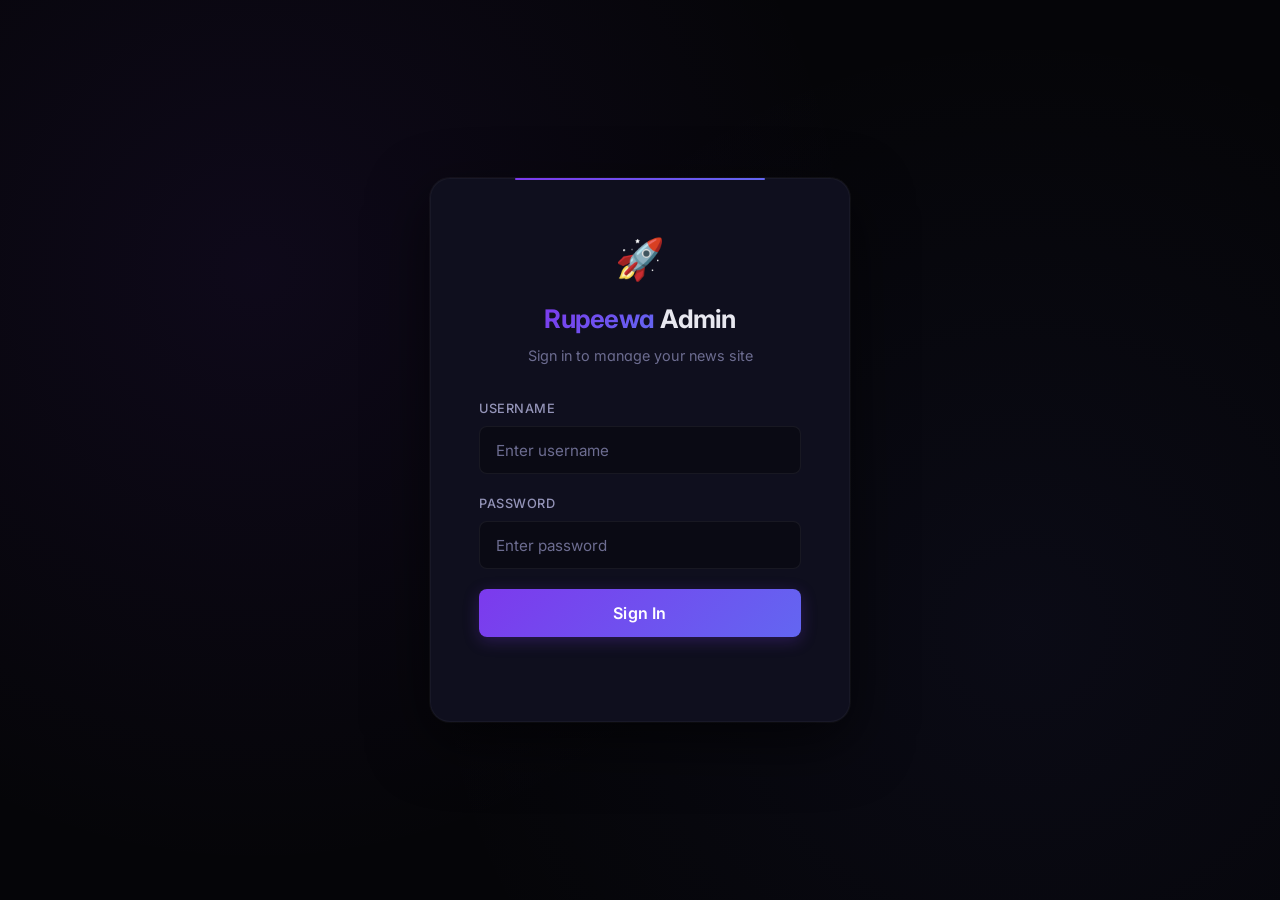
<file: admin/index.html>
<!DOCTYPE html>
<html lang="en">
<head>
<meta charset="UTF-8">
<meta name="viewport" content="width=device-width, initial-scale=1.0">
<title>Rupeewa Admin</title>
<link rel="preconnect" href="https://fonts.googleapis.com">
<link href="https://fonts.googleapis.com/css2?family=Inter:wght@300;400;500;600;700;800&display=swap" rel="stylesheet">
<style>
/* ===== ROOT VARIABLES (matching main site) ===== */
:root {
  --bg: #050508;
  --bg-surface: #0a0a14;
  --bg-card: #0f0f1e;
  --bg-card-hover: #14142a;
  --text: #e8e8f0;
  --text-secondary: #9494b8;
  --text-muted: #6c6c90;
  --border: rgba(255,255,255,0.04);
  --border-hover: rgba(255,255,255,0.1);
  --radius: 14px;
  --radius-sm: 8px;
  --radius-lg: 20px;
  --font: 'Inter', -apple-system, BlinkMacSystemFont, 'Segoe UI', sans-serif;
  --shadow-sm: 0 1px 2px rgba(0,0,0,.4);
  --shadow: 0 4px 20px rgba(0,0,0,.5), 0 0 0 1px rgba(255,255,255,.03);
  --shadow-lg: 0 20px 60px rgba(0,0,0,.6), 0 0 0 1px rgba(255,255,255,.05);
  --ease: cubic-bezier(.16,1,.3,1);
  --accent: #7c3aed;
  --accent-gradient: linear-gradient(135deg, #7c3aed, #6366f1);
  --sidebar-width: 250px;
  font-feature-settings: 'cv02','cv05','cv07','cv10','cv11','tnum';
}

* { margin: 0; padding: 0; box-sizing: border-box; }

html {
  scroll-behavior: smooth;
  -webkit-font-smoothing: antialiased;
  -moz-osx-font-smoothing: grayscale;
}

body {
  font-family: var(--font);
  background: var(--bg);
  color: var(--text);
  line-height: 1.6;
  min-height: 100vh;
  overflow-x: hidden;
}

a { color: #8b83ff; text-decoration: none; }
a:hover { color: #a99eff; }

/* ===== LOGIN PAGE ===== */
.login-page {
  display: flex;
  align-items: center;
  justify-content: center;
  min-height: 100vh;
  padding: 2rem;
  background: var(--bg);
  position: relative;
  overflow: hidden;
}

.login-page::before {
  content: '';
  position: absolute;
  inset: 0;
  background: 
    radial-gradient(circle at 20% 30%, rgba(124,58,237,0.08) 0%, transparent 50%),
    radial-gradient(circle at 80% 70%, rgba(99,102,241,0.06) 0%, transparent 50%);
  pointer-events: none;
}

.login-box {
  background: var(--bg-card);
  border-radius: var(--radius-lg);
  padding: 3rem;
  width: 100%;
  max-width: 420px;
  border: 1px solid var(--border);
  box-shadow: var(--shadow-lg);
  position: relative;
  backdrop-filter: blur(20px);
}

.login-box::before {
  content: '';
  position: absolute;
  top: -1px;
  left: 20%;
  right: 20%;
  height: 2px;
  background: var(--accent-gradient);
  border-radius: 2px;
}

.login-logo {
  text-align: center;
  margin-bottom: 2rem;
}

.login-logo .logo-icon {
  font-size: 2.5rem;
  display: block;
  margin-bottom: 0.5rem;
}

.login-logo h1 {
  font-size: 1.6rem;
  font-weight: 700;
  letter-spacing: -0.03em;
}

.login-logo h1 span {
  background: var(--accent-gradient);
  -webkit-background-clip: text;
  -webkit-text-fill-color: transparent;
  background-clip: text;
}

.login-logo p {
  color: var(--text-muted);
  font-size: 0.9rem;
  margin-top: 0.25rem;
}

.login-box .form-group {
  margin-bottom: 1.25rem;
}

.login-box label {
  display: block;
  font-size: 0.8rem;
  color: var(--text-secondary);
  margin-bottom: 0.4rem;
  font-weight: 500;
  text-transform: uppercase;
  letter-spacing: 0.5px;
}

.login-box input {
  width: 100%;
  padding: 0.85rem 1rem;
  background: rgba(0,0,0,0.3);
  border: 1px solid rgba(255,255,255,0.06);
  border-radius: var(--radius-sm);
  color: var(--text);
  font-size: 0.95rem;
  font-family: var(--font);
  outline: none;
  transition: border-color 0.2s, box-shadow 0.2s;
}

.login-box input:focus {
  border-color: var(--accent);
  box-shadow: 0 0 0 3px rgba(124,58,237,0.12);
}

.login-box input::placeholder {
  color: var(--text-muted);
}

.login-box .login-btn {
  width: 100%;
  padding: 0.85rem;
  background: var(--accent-gradient);
  border: none;
  border-radius: var(--radius-sm);
  color: #fff;
  font-size: 1rem;
  font-weight: 600;
  font-family: var(--font);
  cursor: pointer;
  transition: opacity 0.2s, transform 0.2s, box-shadow 0.2s;
  box-shadow: 0 4px 16px rgba(124,58,237,0.25);
  letter-spacing: 0.2px;
}

.login-box .login-btn:hover {
  opacity: 0.92;
  transform: translateY(-1px);
  box-shadow: 0 6px 24px rgba(124,58,237,0.35);
}

.login-box .login-btn:active {
  transform: translateY(0);
}

.login-box .login-btn:disabled {
  opacity: 0.6;
  cursor: not-allowed;
  transform: none;
}

.login-error {
  color: #f87171;
  font-size: 0.85rem;
  margin-top: 0.75rem;
  text-align: center;
  min-height: 1.5rem;
}

/* ===== APP LAYOUT ===== */
.app-container {
  display: flex;
  min-height: 100vh;
}

/* Sidebar */
.sidebar {
  width: var(--sidebar-width);
  background: var(--bg-surface);
  border-right: 1px solid var(--border);
  padding: 1.5rem;
  flex-shrink: 0;
  display: flex;
  flex-direction: column;
  position: fixed;
  top: 0;
  left: 0;
  bottom: 0;
  z-index: 100;
  overflow-y: auto;
}

.sidebar-brand {
  display: flex;
  align-items: center;
  gap: 10px;
  margin-bottom: 2rem;
  padding-bottom: 1rem;
  border-bottom: 1px solid var(--border);
}

.sidebar-brand .brand-icon {
  font-size: 1.6rem;
}

.sidebar-brand .brand-text {
  font-size: 1.1rem;
  font-weight: 700;
}

.sidebar-brand .brand-text span {
  background: var(--accent-gradient);
  -webkit-background-clip: text;
  -webkit-text-fill-color: transparent;
  background-clip: text;
}

.sidebar-user {
  font-size: 0.75rem;
  color: var(--text-muted);
  margin-top: -1rem;
  margin-bottom: 1.5rem;
  padding-left: 0.25rem;
}

.sidebar nav {
  display: flex;
  flex-direction: column;
  gap: 2px;
  flex: 1;
}

.sidebar nav a {
  display: flex;
  align-items: center;
  gap: 10px;
  padding: 0.7rem 0.9rem;
  border-radius: var(--radius-sm);
  color: var(--text-secondary);
  font-size: 0.88rem;
  font-weight: 500;
  transition: all 0.15s var(--ease);
  text-decoration: none;
}

.sidebar nav a:hover {
  background: rgba(255,255,255,0.03);
  color: var(--text);
}

.sidebar nav a.active {
  background: rgba(124,58,237,0.1);
  color: #a78bfa;
  font-weight: 600;
}

.sidebar nav a .nav-icon {
  font-size: 1.1rem;
  width: 24px;
  text-align: center;
  flex-shrink: 0;
}

.sidebar .sidebar-footer {
  margin-top: auto;
  padding-top: 1rem;
  border-top: 1px solid var(--border);
}

.sidebar .logout-btn {
  display: flex;
  align-items: center;
  gap: 10px;
  padding: 0.7rem 0.9rem;
  border-radius: var(--radius-sm);
  color: var(--text-muted);
  font-size: 0.85rem;
  font-family: var(--font);
  cursor: pointer;
  border: none;
  background: none;
  text-align: left;
  width: 100%;
  transition: all 0.15s var(--ease);
}

.sidebar .logout-btn:hover {
  color: #f87171;
  background: rgba(248,113,113,0.06);
}

/* Main content area */
.main-content {
  flex: 1;
  margin-left: var(--sidebar-width);
  padding: 2rem 2.5rem;
  min-height: 100vh;
  max-width: 1200px;
}

/* ===== PAGE HEADERS ===== */
.page-header {
  display: flex;
  align-items: center;
  justify-content: space-between;
  margin-bottom: 2rem;
  flex-wrap: wrap;
  gap: 1rem;
}

.page-header h1 {
  font-size: 1.65rem;
  font-weight: 700;
  letter-spacing: -0.02em;
  display: flex;
  align-items: center;
  gap: 0.5rem;
}

.page-header .subtitle {
  color: var(--text-muted);
  font-size: 0.9rem;
  margin-top: 0.15rem;
}

.page-actions {
  display: flex;
  gap: 0.6rem;
  flex-wrap: wrap;
}

/* ===== STATS GRID ===== */
.stats-grid {
  display: grid;
  grid-template-columns: repeat(auto-fit, minmax(220px, 1fr));
  gap: 1rem;
  margin-bottom: 2rem;
}

.stat-card {
  position: relative;
  overflow: hidden;
  background: var(--bg-card);
  border-radius: var(--radius);
  padding: 1.4rem 1.5rem;
  border: 1px solid var(--border);
  transition: transform 0.25s var(--ease), box-shadow 0.25s ease, border-color 0.25s ease;
}

.stat-card:hover {
  transform: translateY(-3px);
  border-color: var(--border-hover);
  box-shadow: var(--shadow);
}

.stat-card .stat-icon {
  font-size: 1.6rem;
  margin-bottom: 0.5rem;
  display: inline-block;
}

.stat-card .stat-content {
  position: relative;
  z-index: 1;
}

.stat-card .label {
  font-size: 0.7rem;
  color: var(--text-muted);
  text-transform: uppercase;
  letter-spacing: 0.6px;
  font-weight: 600;
}

.stat-card .value {
  font-size: 1.8rem;
  font-weight: 700;
  margin-top: 0.15rem;
  background: linear-gradient(135deg, var(--text), #a5a5b8);
  -webkit-background-clip: text;
  -webkit-text-fill-color: transparent;
  background-clip: text;
  line-height: 1.2;
}

.stat-card .stat-sub {
  font-size: 0.75rem;
  color: var(--text-muted);
  margin-top: 0.3rem;
  display: flex;
  align-items: center;
  gap: 0.3rem;
}

.stat-card .stat-sub.up { color: #6ee7b7; }
.stat-card .stat-sub.down { color: #fca5a5; }
.stat-card .stat-sub.neutral { color: var(--text-muted); }

/* Per-card accent glow */
.stat-card::after {
  content: '';
  position: absolute;
  top: -50%;
  right: -50%;
  width: 100%;
  height: 100%;
  border-radius: 50%;
  opacity: 0.04;
  pointer-events: none;
  transition: opacity 0.3s;
}

.stat-card:hover::after { opacity: 0.08; }

.stat-accent-purple::after { background: radial-gradient(circle, var(--accent), transparent); }
.stat-accent-green::after { background: radial-gradient(circle, #059669, transparent); }
.stat-accent-blue::after { background: radial-gradient(circle, #3b82f6, transparent); }
.stat-accent-amber::after { background: radial-gradient(circle, #f59e0b, transparent); }
.stat-accent-rose::after { background: radial-gradient(circle, #ec4899, transparent); }
.stat-accent-cyan::after { background: radial-gradient(circle, #06b6d4, transparent); }
.stat-accent-orange::after { background: radial-gradient(circle, #f97316, transparent); }

/* ===== CARDS ===== */
.card {
  background: var(--bg-card);
  border-radius: var(--radius);
  border: 1px solid var(--border);
  padding: 1.5rem;
  margin-bottom: 1rem;
  transition: border-color 0.2s;
}

.card:hover {
  border-color: var(--border-hover);
}

.card h3 {
  font-size: 1rem;
  font-weight: 600;
  margin-bottom: 1rem;
  display: flex;
  align-items: center;
  gap: 0.4rem;
  color: var(--text);
}

.card p.subtle {
  color: var(--text-muted);
  font-size: 0.85rem;
}

/* ===== TABLES ===== */
.table-wrap {
  overflow-x: auto;
  border-radius: var(--radius-sm);
}

table {
  width: 100%;
  border-collapse: collapse;
  font-size: 0.88rem;
}

th {
  text-align: left;
  padding: 0.7rem 0.6rem;
  color: var(--text-muted);
  font-weight: 500;
  border-bottom: 1px solid var(--border);
  font-size: 0.75rem;
  text-transform: uppercase;
  letter-spacing: 0.4px;
}

td {
  padding: 0.7rem 0.6rem;
  border-bottom: 1px solid rgba(255,255,255,0.03);
  transition: background 0.15s;
}

tr:hover td {
  background: rgba(124,58,237,0.02);
}

/* ===== FORMS ===== */
input, select, textarea {
  width: 100%;
  padding: 0.7rem 0.9rem;
  background: rgba(0,0,0,0.3);
  border: 1px solid rgba(255,255,255,0.06);
  border-radius: var(--radius-sm);
  color: var(--text);
  font-size: 0.9rem;
  font-family: var(--font);
  outline: none;
  transition: border-color 0.2s, box-shadow 0.2s;
}

input:focus, select:focus, textarea:focus {
  border-color: var(--accent);
  box-shadow: 0 0 0 3px rgba(124,58,237,0.1);
}

textarea {
  min-height: 80px;
  resize: vertical;
  line-height: 1.5;
}

label {
  display: block;
  font-size: 0.82rem;
  color: var(--text-secondary);
  margin-bottom: 0.35rem;
  font-weight: 500;
}

.form-row {
  margin-bottom: 1rem;
}

.form-row.inline {
  display: flex;
  align-items: center;
  gap: 0.75rem;
}

.form-row.inline label {
  margin-bottom: 0;
  flex-shrink: 0;
}

.form-row.inline input[type="checkbox"] {
  width: auto;
}

.form-hint {
  font-size: 0.75rem;
  color: var(--text-muted);
  margin-top: 0.25rem;
}

.char-count {
  font-size: 0.72rem;
  color: var(--text-muted);
  text-align: right;
  margin-top: 0.2rem;
}

/* ===== BUTTONS ===== */
.btn {
  padding: 0.6rem 1.2rem;
  border-radius: var(--radius-sm);
  border: none;
  font-size: 0.85rem;
  font-weight: 600;
  font-family: var(--font);
  cursor: pointer;
  transition: all 0.2s var(--ease);
  display: inline-flex;
  align-items: center;
  gap: 0.4rem;
  letter-spacing: 0.2px;
}

.btn-primary {
  background: var(--accent-gradient);
  color: #fff;
  box-shadow: 0 2px 10px rgba(124,58,237,0.2);
}

.btn-primary:hover {
  opacity: 0.92;
  box-shadow: 0 4px 16px rgba(124,58,237,0.35);
  transform: translateY(-1px);
}

.btn-primary:active {
  transform: translateY(0);
}

.btn-primary:disabled {
  opacity: 0.5;
  cursor: not-allowed;
  transform: none;
  box-shadow: none;
}

.btn-danger {
  background: #dc2626;
  color: #fff;
}

.btn-danger:hover {
  background: #b91c1c;
  transform: translateY(-1px);
}

.btn-sm {
  padding: 0.35rem 0.75rem;
  font-size: 0.78rem;
}

.btn-outline {
  background: transparent;
  border: 1px solid rgba(255,255,255,0.08);
  color: var(--text-secondary);
}

.btn-outline:hover {
  border-color: var(--accent);
  color: var(--text);
  background: rgba(124,58,237,0.05);
}

.btn-success {
  background: #059669;
  color: #fff;
}

.btn-success:hover {
  background: #047857;
  transform: translateY(-1px);
}

.btn-ghost {
  background: transparent;
  color: var(--text-muted);
  padding: 0.4rem 0.6rem;
}

.btn-ghost:hover {
  color: var(--text);
  background: rgba(255,255,255,0.03);
}

/* ===== BADGES ===== */
.badge {
  display: inline-block;
  padding: 0.15rem 0.5rem;
  border-radius: 4px;
  font-size: 0.7rem;
  font-weight: 600;
  letter-spacing: 0.2px;
}

.badge-green { background: rgba(6,95,70,0.4); color: #6ee7b7; }
.badge-red { background: rgba(127,29,29,0.4); color: #fca5a5; }
.badge-yellow { background: rgba(113,63,18,0.4); color: #fcd34d; }
.badge-blue { background: rgba(30,58,95,0.4); color: #93c5fd; }
.badge-purple { background: rgba(91,33,182,0.4); color: #c4b5fd; }
.badge-gray { background: rgba(75,75,90,0.3); color: var(--text-muted); }

/* ===== TOAST ===== */
.toast-container {
  position: fixed;
  bottom: 2rem;
  right: 2rem;
  z-index: 9999;
  display: flex;
  flex-direction: column;
  gap: 0.5rem;
}

.toast {
  background: var(--bg-card);
  border: 1px solid var(--border-hover);
  border-radius: var(--radius-sm);
  padding: 0.85rem 1.2rem;
  color: var(--text);
  font-size: 0.88rem;
  box-shadow: var(--shadow-lg);
  animation: toastSlideIn 0.3s var(--ease);
  display: flex;
  align-items: center;
  gap: 0.5rem;
  max-width: 400px;
  backdrop-filter: blur(12px);
}

.toast.toast-error {
  border-color: rgba(248,113,113,0.3);
}

.toast.toast-success {
  border-color: rgba(110,231,183,0.3);
}

@keyframes toastSlideIn {
  from { transform: translateY(1rem) scale(0.96); opacity: 0; }
  to { transform: translateY(0) scale(1); opacity: 1; }
}

@keyframes toastSlideOut {
  from { transform: translateY(0) scale(1); opacity: 1; }
  to { transform: translateY(1rem) scale(0.96); opacity: 0; }
}

/* ===== UTILITY ===== */
.hidden { display: none !important; }
.loading {
  text-align: center;
  padding: 3rem;
  color: var(--text-muted);
  font-size: 0.9rem;
}

.loading-spinner {
  display: inline-block;
  width: 24px;
  height: 24px;
  border: 2px solid rgba(255,255,255,0.06);
  border-top-color: var(--accent);
  border-radius: 50%;
  animation: spin 0.7s linear infinite;
  margin-right: 0.5rem;
  vertical-align: middle;
}

@keyframes spin {
  to { transform: rotate(360deg); }
}

.flex { display: flex; gap: 0.75rem; align-items: center; }
.flex-wrap { flex-wrap: wrap; }
.flex-1 { flex: 1; }
.mt-1 { margin-top: 1rem; }
.mb-1 { margin-bottom: 1rem; }
.mr-1 { margin-right: 0.5rem; }
.text-center { text-align: center; }
.color-success { color: #6ee7b7; }
.color-danger { color: #fca5a5; }
.color-muted { color: var(--text-muted); }
.truncate { 
  overflow: hidden;
  text-overflow: ellipsis;
  white-space: nowrap;
}

.gap-1 { gap: 0.5rem; }

/* Article form */
.create-form { max-width: 640px; }
.image-preview-container {
  margin-top: 0.5rem;
  display: none;
}
.image-preview-container.show {
  display: block;
}
.image-preview-container img {
  max-width: 100%;
  max-height: 200px;
  border-radius: var(--radius-sm);
  border: 1px solid var(--border);
}

/* Build page */
.build-cta {
  text-align: center;
  padding: 2.5rem;
}
.build-cta .btn-large {
  font-size: 1.1rem;
  padding: 1rem 2.5rem;
  border-radius: var(--radius);
}
.build-output {
  background: rgba(0,0,0,0.4);
  padding: 1rem;
  border-radius: var(--radius-sm);
  font-size: 0.8rem;
  font-family: 'SF Mono', Monaco, 'Cascadia Code', monospace;
  max-height: 300px;
  overflow: auto;
  white-space: pre-wrap;
  line-height: 1.5;
  border: 1px solid var(--border);
  color: var(--text-secondary);
}

/* Divider */
hr {
  border: none;
  border-top: 1px solid var(--border);
  margin: 1.5rem 0;
}

/* Empty state */
.empty-state {
  text-align: center;
  padding: 3rem;
  color: var(--text-muted);
}

.empty-state .empty-icon {
  font-size: 3rem;
  margin-bottom: 1rem;
  opacity: 0.5;
}

.empty-state p {
  font-size: 0.95rem;
}

/* ===== MOBILE RESPONSIVE ===== */
@media (max-width: 768px) {
  .sidebar {
    width: 100%;
    position: relative;
    height: auto;
    border-right: none;
    border-bottom: 1px solid var(--border);
    padding: 1rem;
  }

  .sidebar-brand {
    margin-bottom: 1rem;
    padding-bottom: 0.75rem;
  }

  .sidebar nav {
    display: none;
  }

  .sidebar.mobile-open nav {
    display: flex;
  }

  .sidebar .sidebar-footer {
    display: none;
  }

  .sidebar.mobile-open .sidebar-footer {
    display: block;
  }

  .sidebar-toggle {
    display: flex !important;
  }

  .main-content {
    margin-left: 0;
    padding: 1.25rem;
  }

  .stats-grid {
    grid-template-columns: repeat(auto-fit, minmax(160px, 1fr));
    gap: 0.75rem;
  }

  .stat-card {
    padding: 1rem;
  }

  .stat-card .value {
    font-size: 1.4rem;
  }

  .page-header {
    flex-direction: column;
    align-items: flex-start;
  }

  .page-actions {
    width: 100%;
  }

  .page-actions .btn {
    flex: 1;
    justify-content: center;
  }

  .login-box {
    padding: 2rem 1.5rem;
  }

  .toast-container {
    left: 1rem;
    right: 1rem;
    bottom: 1rem;
  }

  .toast {
    max-width: 100%;
  }
}

/* Sidebar toggle button (hidden on desktop) */
.sidebar-toggle {
  display: none;
  background: none;
  border: none;
  color: var(--text);
  font-size: 1.5rem;
  cursor: pointer;
  padding: 0.25rem;
  margin-right: auto;
}

.mobile-header {
  display: none;
  align-items: center;
  justify-content: space-between;
  padding: 0.75rem 1.25rem;
  background: var(--bg-surface);
  border-bottom: 1px solid var(--border);
  position: sticky;
  top: 0;
  z-index: 99;
}

.mobile-header .mobile-brand {
  font-size: 1rem;
  font-weight: 700;
}

.mobile-header .mobile-brand span {
  background: var(--accent-gradient);
  -webkit-background-clip: text;
  -webkit-text-fill-color: transparent;
  background-clip: text;
}

.mobile-header .mobile-menu-btn {
  background: none;
  border: none;
  color: var(--text);
  font-size: 1.5rem;
  cursor: pointer;
  padding: 0.25rem;
}

@media (max-width: 768px) {
  .mobile-header {
    display: flex;
  }
  .sidebar {
    display: none;
    position: fixed;
    z-index: 999;
    top: 0;
    left: 0;
    right: 0;
    bottom: 0;
    border: none;
    overflow-y: auto;
  }
  .sidebar.mobile-open {
    display: flex;
  }
  .sidebar .sidebar-close {
    display: flex;
    justify-content: flex-end;
    margin-bottom: 0.5rem;
  }
  .sidebar .sidebar-close button {
    background: none;
    border: none;
    color: var(--text-muted);
    font-size: 1.5rem;
    cursor: pointer;
    padding: 0.25rem 0.5rem;
  }
}

/* Mobile overlay */
.sidebar-overlay {
  display: none;
  position: fixed;
  inset: 0;
  background: rgba(0,0,0,0.5);
  z-index: 998;
}

@media (max-width: 768px) {
  .sidebar-overlay.show {
    display: block;
  }
}

/* Push notification section */
.push-section {
  display: flex;
  gap: 0.75rem;
  flex-wrap: wrap;
  align-items: center;
}

.push-section input {
  flex: 1;
  min-width: 150px;
}
</style>
</head>
<body>

<!-- ===== LOGIN PAGE ===== -->
<div id="loginPage" class="login-page">
  <div class="login-box">
    <div class="login-logo">
      <span class="logo-icon">🚀</span>
      <h1><span>Rupeewa</span> Admin</h1>
      <p>Sign in to manage your news site</p>
    </div>
    <div class="form-group">
      <label for="loginUser">Username</label>
      <input type="text" id="loginUser" placeholder="Enter username" autocomplete="username">
    </div>
    <div class="form-group">
      <label for="loginPass">Password</label>
      <input type="password" id="loginPass" placeholder="Enter password" autocomplete="current-password">
    </div>
    <button class="login-btn" id="loginBtn" onclick="login()">Sign In</button>
    <div id="loginError" class="login-error"></div>
  </div>
</div>

<!-- ===== MOBILE HEADER ===== -->
<div class="mobile-header" id="mobileHeader">
  <button class="mobile-menu-btn" onclick="toggleMobileSidebar()" aria-label="Toggle menu">☰</button>
  <span class="mobile-brand"><span>Rupeewa</span> Admin</span>
  <span style="color:var(--text-muted);font-size:0.8rem" id="mobileUserBadge"></span>
</div>

<!-- ===== SIDEBAR OVERLAY ===== -->
<div class="sidebar-overlay" id="sidebarOverlay" onclick="closeMobileSidebar()"></div>

<!-- ===== APP CONTAINER ===== -->
<div id="appContainer" class="app-container hidden">
  <!-- Sidebar -->
  <aside class="sidebar" id="sidebar">
    <div class="sidebar-close">
      <button onclick="closeMobileSidebar()">✕</button>
    </div>
    <div class="sidebar-brand">
      <span class="brand-icon">🚀</span>
      <span class="brand-text"><span>Rupeewa</span> Admin</span>
    </div>
    <div class="sidebar-user" id="sidebarUser">Signed in as <strong id="userBadge">—</strong></div>
    <nav>
      <a href="#" data-page="dashboard" class="active" onclick="navigate('dashboard')">
        <span class="nav-icon">📊</span> Dashboard
      </a>
      <a href="#" data-page="articles" onclick="navigate('articles')">
        <span class="nav-icon">📝</span> Articles
      </a>
      <a href="#" data-page="createarticle" onclick="navigate('createarticle')">
        <span class="nav-icon">✏️</span> New Article
      </a>
      <a href="#" data-page="settings" onclick="navigate('settings')">
        <span class="nav-icon">⚙️</span> Site Settings
      </a>
      <a href="#" data-page="build" onclick="navigate('build')">
        <span class="nav-icon">🚀</span> Build
      </a>
      <a href="#" data-page="subscribers" onclick="navigate('subscribers')">
        <span class="nav-icon">📧</span> Subscribers
      </a>
    </nav>
    <div class="sidebar-footer">
      <button class="logout-btn" onclick="logout()">
        <span style="font-size:1.1rem">🚪</span> Sign Out
      </button>
    </div>
  </aside>

  <!-- Main Content -->
  <main class="main-content" id="mainContent">
    <div id="pageContent">
      <div class="loading"><span class="loading-spinner"></span> Loading...</div>
    </div>
  </main>
</div>

<!-- ===== TOAST CONTAINER ===== -->
<div class="toast-container" id="toastContainer"></div>

<script>
/* ===== STATE ===== */
let token = sessionStorage.getItem('admin_token') || '';
let username = sessionStorage.getItem('admin_user') || '';
let currentPage = 'dashboard';

/* ===== API HELPER ===== */
async function api(method, path, body, opts = {}) {
  const headers = {};
  if (token) headers['Authorization'] = `Bearer ${token}`;

  let bodyStr = null;
  if (body instanceof FormData) {
    bodyStr = body;
  } else if (body !== undefined && body !== null) {
    headers['Content-Type'] = 'application/json';
    bodyStr = JSON.stringify(body);
  }

  try {
    const res = await fetch('/api' + path, {
      method,
      headers,
      body: bodyStr
    });

    if (res.status === 401) {
      token = '';
      sessionStorage.removeItem('admin_token');
      sessionStorage.removeItem('admin_user');
      showLogin();
      return null;
    }

    const data = await res.json();
    if (!res.ok) {
      const errMsg = data.detail || data.error || data.message || `Request failed (${res.status})`;
      if (!opts.silent) toast(errMsg, 'error');
      return null;
    }
    return data;
  } catch (e) {
    if (!opts.silent) toast('Network error: ' + e.message, 'error');
    return null;
  }
}

/* ===== SANITIZATION ===== */
function escHtml(str) {
  if (!str) return '';
  return String(str)
    .replace(/&/g, '&amp;')
    .replace(/</g, '&lt;')
    .replace(/>/g, '&gt;')
    .replace(/"/g, '&quot;')
    .replace(/'/g, '&#39;');
}

function escAttr(str) {
  if (!str) return '';
  return String(str)
    .replace(/&/g, '&amp;')
    .replace(/"/g, '&quot;')
    .replace(/'/g, '&#39;')
    .replace(/</g, '&lt;')
    .replace(/>/g, '&gt;');
}

/* ===== TOAST ===== */
function toast(msg, type = 'info') {
  const container = document.getElementById('toastContainer');
  const el = document.createElement('div');
  el.className = 'toast' + (type === 'error' ? ' toast-error' : type === 'success' ? ' toast-success' : '');
  const icon = type === 'error' ? '❌' : type === 'success' ? '✅' : 'ℹ️';
  el.innerHTML = `<span>${icon}</span><span>${escHtml(msg)}</span>`;
  container.appendChild(el);
  setTimeout(() => {
    el.style.animation = 'toastSlideOut 0.3s var(--ease) forwards';
    setTimeout(() => el.remove(), 300);
  }, 3000);
}

/* ===== LOGIN / LOGOUT ===== */
function showLogin() {
  document.getElementById('loginPage').classList.remove('hidden');
  document.getElementById('appContainer').classList.add('hidden');
  document.getElementById('mobileHeader').classList.add('hidden');
}

function showApp() {
  document.getElementById('loginPage').classList.add('hidden');
  document.getElementById('appContainer').classList.remove('hidden');
  document.getElementById('mobileHeader').classList.remove('hidden');
  document.getElementById('mobileUserBadge').textContent = username;
}

async function login() {
  const user = document.getElementById('loginUser').value.trim();
  const pass = document.getElementById('loginPass').value;
  const btn = document.getElementById('loginBtn');
  const errEl = document.getElementById('loginError');

  if (!user || !pass) { errEl.textContent = 'Please enter username and password'; return; }
  errEl.textContent = '';
  btn.disabled = true;
  btn.textContent = 'Signing in...';

  try {
    // Send as JSON to match the Vercel API server
    const body = JSON.stringify({ username: user, password: pass });
    const res = await fetch('/api/login', {
      method: 'POST',
      headers: { 'Content-Type': 'application/json' },
      body: body
    });

    const data = await res.json();

    if (res.ok && data.access_token) {
      token = data.access_token;
      username = data.username || user;
      sessionStorage.setItem('admin_token', token);
      sessionStorage.setItem('admin_user', username);
      document.getElementById('userBadge').textContent = username;
      showApp();
      navigate('dashboard');
      toast('Welcome back, ' + username + '!', 'success');
    } else {
      errEl.textContent = data.error || data.detail || 'Invalid credentials';
    }
  } catch (e) {
    errEl.textContent = 'Connection error: ' + e.message;
  } finally {
    btn.disabled = false;
    btn.textContent = 'Sign In';
  }
}

function logout() {
  token = '';
  username = '';
  sessionStorage.removeItem('admin_token');
  sessionStorage.removeItem('admin_user');
  closeMobileSidebar();
  showLogin();
  document.getElementById('loginUser').value = '';
  document.getElementById('loginPass').value = '';
}

/* ===== NAVIGATION ===== */
function navigate(page) {
  currentPage = page;
  document.querySelectorAll('.sidebar nav a').forEach(a => {
    a.classList.toggle('active', a.dataset.page === page);
  });
  closeMobileSidebar();
  loadPage(page);
}

function loadPage(page) {
  const el = document.getElementById('pageContent');
  el.innerHTML = '<div class="loading"><span class="loading-spinner"></span> Loading...</div>';
  switch (page) {
    case 'dashboard': loadDashboard(el); break;
    case 'articles': loadArticles(el); break;
    case 'createarticle': loadCreateArticle(el); break;
    case 'settings': loadSettings(el); break;
    case 'build': loadBuild(el); break;
    case 'subscribers': loadSubscribers(el); break;
    default: loadDashboard(el);
  }
}

/* ===== MOBILE SIDEBAR ===== */
function toggleMobileSidebar() {
  document.getElementById('sidebar').classList.toggle('mobile-open');
  document.getElementById('sidebarOverlay').classList.toggle('show');
}

function closeMobileSidebar() {
  document.getElementById('sidebar').classList.remove('mobile-open');
  document.getElementById('sidebarOverlay').classList.remove('show');
}

/* ====== DASHBOARD ====== */
async function loadDashboard(el) {
  const data = await api('GET', '/dashboard');
  if (!data) {
    el.innerHTML = '<div class="card"><p style="color:var(--color-danger)">❌ Failed to load dashboard data. Check your connection.</p></div>';
    return;
  }

  const now = new Date();
  const hour = now.getHours();
  const greeting = hour < 12 ? 'Good Morning' : hour < 17 ? 'Good Afternoon' : 'Good Evening';

  el.innerHTML = `
    <div class="page-header">
      <div>
        <h1>📊 Dashboard</h1>
        <div class="subtitle">${greeting}, ${escHtml(username)} · ${now.toLocaleDateString('en-US', { weekday: 'long', month: 'long', day: 'numeric' })}</div>
      </div>
      <div class="page-actions">
        <button class="btn btn-primary" onclick="navigate('build')">🚀 Trigger Build</button>
        <button class="btn btn-outline" onclick="window.open('https://rupeewa.vercel.app', '_blank')">🌐 View Site</button>
      </div>
    </div>
    <div class="stats-grid">
      <div class="stat-card stat-accent-purple">
        <div class="stat-content">
          <div class="stat-icon">📰</div>
          <div class="label">Total Articles</div>
          <div class="value">${data.article_count || 0}</div>
          <div class="stat-sub neutral">📦 ${data.db_articles || 0} in database</div>
        </div>
      </div>
      <div class="stat-card stat-accent-cyan">
        <div class="stat-content">
          <div class="stat-icon">📡</div>
          <div class="label">Sources</div>
          <div class="value">${data.source_count || 0}</div>
          <div class="stat-sub ${data.sources > 0 ? 'up' : 'neutral'}">${data.sources > 0 ? '📡 ' + data.sources + ' total configured' : '⚙️ Add sources to get started'}</div>
        </div>
      </div>
      <div class="stat-card stat-accent-amber">
        <div class="stat-content">
          <div class="stat-icon">💾</div>
          <div class="label">Site Size</div>
          <div class="value">${(data.index_size / 1024).toFixed(0)} <span style="font-size:1rem;-webkit-text-fill-color:var(--text-muted)">KB</span></div>
          <div class="stat-sub neutral">📄 Generated from build</div>
        </div>
      </div>
      <div class="stat-card stat-accent-green">
        <div class="stat-content">
          <div class="stat-icon">📧</div>
          <div class="label">Subscribers</div>
          <div class="value">${data.subscribers || 0}</div>
          <div class="stat-sub ${data.subscribers > 0 ? 'up' : 'neutral'}">${data.subscribers > 0 ? '👥 Newsletter subscribers' : '⏳ No subscribers yet'}</div>
        </div>
      </div>
      <div class="stat-card stat-accent-rose">
        <div class="stat-content">
          <div class="stat-icon">👁️</div>
          <div class="label">Visits (7 days)</div>
          <div class="value">${data.visits_7d || 0}</div>
          <div class="stat-sub neutral">📊 Page views this week</div>
        </div>
      </div>
      <div class="stat-card stat-accent-blue">
        <div class="stat-content">
          <div class="stat-icon">⏱️</div>
          <div class="label">Last Build</div>
          <div class="value" style="font-size:1.2rem;background:none;-webkit-text-fill-color:var(--text)">${data.last_build !== 'Never' && data.last_build ? new Date(data.last_build).toLocaleDateString() : 'Never'}</div>
          <div class="stat-sub neutral">${data.last_build !== 'Never' && data.last_build ? '🕐 ' + new Date(data.last_build).toLocaleTimeString() : 'Build today to publish'}</div>
        </div>
      </div>
    </div>
    ${data.recent_builds && data.recent_builds.length ? `
    <div class="card">
      <h3>📋 Recent Builds</h3>
      <div class="table-wrap"><table>
        <tr><th>Time</th><th>Status</th><th>Articles</th></tr>
        ${data.recent_builds.slice(0, 5).map(b => `
          <tr>
            <td style="font-size:0.82rem">${b.started ? new Date(b.started).toLocaleString() : '-'}</td>
            <td><span class="badge ${b.status === 'success' ? 'badge-green' : b.status === 'failed' ? 'badge-red' : 'badge-yellow'}">${b.status || 'unknown'}</span></td>
            <td>${b.articles || 0}</td>
          </tr>
        `).join('')}
      </table></div>
    </div>` : ''}
  `;
}

/* ====== ARTICLES ====== */
async function loadArticles(el) {
  const data = await api('GET', '/articles?limit=200');
  if (!data) {
    el.innerHTML = '<div class="card"><p style="color:var(--color-danger)">❌ Failed to load articles</p></div>';
    return;
  }

  el.innerHTML = `
    <div class="page-header">
      <div>
        <h1>📝 Articles</h1>
        <div class="subtitle">${data.total} articles from latest build</div>
      </div>
      <div class="page-actions">
        <button class="btn btn-primary" onclick="navigate('createarticle')">✏️ New Article</button>
        <button class="btn btn-outline" onclick="loadArticles(document.getElementById('pageContent'))">🔄 Refresh</button>
      </div>
    </div>
    <div class="card">
      ${data.articles && data.articles.length ? `
      <div class="table-wrap"><table>
        <tr><th>Title</th><th>Source</th><th>Featured</th><th>Hidden</th><th>Actions</th></tr>
        ${data.articles.map((a, i) => `
          <tr>
            <td style="max-width:300px;overflow:hidden;text-overflow:ellipsis;white-space:nowrap">
              <a href="${escAttr(a.url)}" target="_blank" title="${escAttr(a.title)}">${escHtml(a.title ? a.title.substring(0, 60) : '(untitled)')}${a.title && a.title.length > 60 ? '...' : ''}</a>
            </td>
            <td style="font-size:0.82rem;color:var(--text-muted)">${escHtml(a.source || '—')}</td>
            <td><span class="badge ${a.is_featured ? 'badge-green' : 'badge-gray'}">${a.is_featured ? '★ Featured' : '☆ Default'}</span></td>
            <td>${a.is_hidden ? '<span class="badge badge-red">Hidden</span>' : '<span class="badge badge-green">Visible</span>'}</td>
            <td>
              <button class="btn btn-sm ${a.is_featured ? 'btn-outline' : 'btn-primary'}" onclick="toggleFeatured('${escAttr(a.url)}', ${!a.is_featured})" title="${a.is_featured ? 'Unfeature' : 'Feature'}">${a.is_featured ? '☆' : '★'}</button>
              <button class="btn btn-sm ${a.is_hidden ? 'btn-success' : 'btn-danger'}" onclick="toggleHidden('${escAttr(a.url)}', ${!a.is_hidden})" title="${a.is_hidden ? 'Show' : 'Hide'}">${a.is_hidden ? '👁️' : '🙈'}</button>
              ${a.id ? `<button class="btn btn-sm btn-ghost" onclick="deleteCustomArticle(${a.id})" title="Delete">🗑️</button>` : ''}
            </td>
          </tr>
        `).join('')}
      </table></div>` : `
      <div class="empty-state">
        <div class="empty-icon">📭</div>
        <p>No articles yet. Create your first article or trigger a build to fetch from RSS sources.</p>
      </div>`}
    </div>
  `;
}

async function toggleFeatured(url, featured) {
  const data = await api('POST', '/articles/override', { url: url, is_featured: featured, is_hidden: false });
  if (data) {
    toast(featured ? '⭐ Featured!' : '☆ Unfeatured', 'success');
    loadPage('articles');
  }
}

async function toggleHidden(url, hidden) {
  const data = await api('POST', '/articles/override', { url: url, is_featured: false, is_hidden: hidden });
  if (data) {
    toast(hidden ? '🙈 Article hidden' : '👁️ Article visible', 'success');
    loadPage('articles');
  }
}

async function deleteCustomArticle(id) {
  if (!confirm('Delete this custom article? This cannot be undone.')) return;
  const data = await api('DELETE', `/articles/${id}`);
  if (data) {
    toast('🗑️ Article deleted', 'success');
    loadPage('articles');
  }
}

/* ====== CREATE ARTICLE ====== */
async function loadCreateArticle(el) {
  el.innerHTML = `
    <div class="page-header">
      <div>
        <h1>✏️ Create Article</h1>
        <div class="subtitle">Write and publish a custom news article</div>
      </div>
      <div class="page-actions">
        <button class="btn btn-outline" onclick="navigate('articles')">📝 View All</button>
      </div>
    </div>
    <div class="card create-form">
      <h3>📝 Article Details</h3>
      <div class="form-row">
        <label for="caTitle">Article Title *</label>
        <input type="text" id="caTitle" placeholder="Enter a compelling headline..." maxlength="120">
        <div class="char-count" id="caTitleCount">0 / 120</div>
      </div>
      <div class="form-row">
        <label for="caAuthor">Author Name</label>
        <input type="text" id="caAuthor" placeholder="Author name" value="Rupeewa Team">
      </div>
      <div class="form-row">
        <label for="caContent">Content / Summary</label>
        <textarea id="caContent" rows="4" placeholder="Write article content or summary here..."></textarea>
        <div class="form-hint">At least 20 characters recommended</div>
      </div>
      <div class="form-row">
        <label for="caImage">Image URL (optional)</label>
        <input type="url" id="caImage" placeholder="https://example.com/image.jpg" oninput="previewArticleImage(this.value)">
        <div class="image-preview-container" id="caImagePreviewContainer">
          <img id="caImagePreview" alt="Preview">
        </div>
      </div>
      <div class="form-row inline">
        <input type="checkbox" id="caFeatured" style="width:auto">
        <label for="caFeatured" style="margin-bottom:0;cursor:pointer">⭐ Feature this article on the homepage</label>
      </div>
      <div style="display:flex;gap:0.75rem;margin-top:1.25rem">
        <button class="btn btn-primary" onclick="submitCustomArticle()">📤 Publish Article</button>
        <button class="btn btn-outline" onclick="loadCreateArticle(document.getElementById('pageContent'))">🔄 Reset</button>
      </div>
      <div id="caResult" style="margin-top:1rem"></div>
    </div>
    <div class="card">
      <h3>💡 Publishing Workflow</h3>
      <ol style="color:var(--text-secondary);line-height:1.9;padding-left:1.2rem;font-size:0.9rem">
        <li><strong>Title</strong> — Enter a catchy headline (max 120 chars)</li>
        <li><strong>Author</strong> — Your name or "Rupeewa Team"</li>
        <li><strong>Content</strong> — Write or paste a summary</li>
        <li><strong>Image</strong> — Paste any public image URL (optional)</li>
        <li>Click <strong>"Publish Article"</strong> → saved to repository</li>
        <li>Go to <strong>Build → Trigger Build</strong> to deploy the article to your site!</li>
      </ol>
    </div>
  `;

  document.getElementById('caTitle')?.addEventListener('input', function() {
    document.getElementById('caTitleCount').textContent = this.value.length + ' / 120';
  });
}

function previewArticleImage(url) {
  const container = document.getElementById('caImagePreviewContainer');
  const img = document.getElementById('caImagePreview');
  if (!container || !img) return;
  if (url && (url.startsWith('http://') || url.startsWith('https://'))) {
    img.src = url;
    container.classList.add('show');
  } else {
    container.classList.remove('show');
  }
}

async function submitCustomArticle() {
  const title = document.getElementById('caTitle')?.value.trim();
  const content = document.getElementById('caContent')?.value.trim();
  const image_url = document.getElementById('caImage')?.value.trim();
  const author = document.getElementById('caAuthor')?.value.trim() || 'Rupeewa Team';
  const is_featured = document.getElementById('caFeatured')?.checked || false;
  const resultEl = document.getElementById('caResult');

  if (!title) { resultEl.innerHTML = '<p class="color-danger">❌ Title is required</p>'; return; }
  if (title.length > 120) { resultEl.innerHTML = '<p class="color-danger">❌ Title must be under 120 characters</p>'; return; }

  resultEl.innerHTML = '<p class="color-muted">⏳ Publishing...</p>';
  try {
    const data = await api('POST', '/articles/create', { title, content, image_url, author, is_featured });
    if (data && data.status === 'created') {
      resultEl.innerHTML = '<p class="color-success">✅ Article published! ID: ' + data.id + '. <a href="#" onclick="navigate(\'build\')" style="color:#8b83ff">👉 Go to Build page</a> to deploy.</p>';
      document.getElementById('caTitle').value = '';
      document.getElementById('caContent').value = '';
      document.getElementById('caImage').value = '';
      document.getElementById('caAuthor').value = 'Rupeewa Team';
      document.getElementById('caFeatured').checked = false;
      document.getElementById('caImagePreviewContainer')?.classList.remove('show');
      document.getElementById('caTitleCount').textContent = '0 / 120';
      toast('✅ Article published!', 'success');
    } else {
      resultEl.innerHTML = '<p class="color-danger">❌ ' + (data?.error || 'Failed to publish') + '</p>';
    }
  } catch (e) {
    resultEl.innerHTML = '<p class="color-danger">❌ ' + e.message + '</p>';
  }
}

/* ====== SITE SETTINGS ====== */
async function loadSettings(el) {
  const data = await api('GET', '/seo');
  if (!data) {
    el.innerHTML = '<div class="card"><p style="color:var(--color-danger)">❌ Failed to load settings</p></div>';
    return;
  }

  el.innerHTML = `
    <div class="page-header">
      <div>
        <h1>⚙️ Site Settings</h1>
        <div class="subtitle">Manage your site name, description, and SEO metadata</div>
      </div>
    </div>
    <div class="card">
      <h3>🌐 General Settings</h3>
      <div class="form-row">
        <label for="siteName">Site Name</label>
        <input type="text" id="siteName" value="${escAttr(data.site_name || 'Rupeewa News Daily')}" placeholder="Your site name">
        <div class="form-hint">Shown in the browser title bar and search results</div>
      </div>
      <div class="form-row">
        <label for="siteDescription">Site Description</label>
        <textarea id="siteDescription" rows="3" placeholder="Brief description of your site">${escHtml(data.site_description || '')}</textarea>
        <div class="form-hint">Appears in search engine results below the title</div>
      </div>
      <div class="form-row">
        <label for="siteKeywords">Keywords</label>
        <input type="text" id="siteKeywords" value="${escAttr(data.site_keywords || '')}" placeholder="tech news, AI, startups">
        <div class="form-hint">Comma-separated keywords for SEO</div>
      </div>
    </div>
    <div class="card">
      <h3>🔍 Social & SEO</h3>
      <div class="form-row">
        <label for="ogTitle">Open Graph Title</label>
        <input type="text" id="ogTitle" value="${escAttr(data.og_title || '')}" placeholder="Custom title for social shares">
      </div>
      <div class="form-row">
        <label for="ogDescription">Open Graph Description</label>
        <textarea id="ogDescription" rows="2" placeholder="Custom description for social shares">${escHtml(data.og_description || '')}</textarea>
      </div>
      <div class="form-row">
        <label for="twitterHandle">Twitter Handle (without @)</label>
        <input type="text" id="twitterHandle" value="${escAttr(data.twitter_handle || '')}" placeholder="rupeewa">
      </div>
      <div class="form-row">
        <label for="gaId">Google Analytics ID (G-XXXXXXXXXX)</label>
        <input type="text" id="gaId" value="${escAttr(data.google_analytics_id || '')}" placeholder="G-XXXXXXXXXX">
      </div>
      <div class="form-row">
        <label for="customHead">Custom Head HTML</label>
        <textarea id="customHead" rows="3" style="font-family:monospace;font-size:0.82rem" placeholder="&lt;meta name=&quot;custom&quot; content=&quot;...&quot;&gt;">${escHtml(data.custom_head_html || '')}</textarea>
        <div class="form-hint">Injected before &lt;/head&gt; — for analytics, verification tags, etc.</div>
      </div>
      <button class="btn btn-primary" onclick="saveSettings()">💾 Save Settings</button>
      <div id="settingsResult" style="margin-top:1rem"></div>
    </div>
    <div class="card">
      <h3>✅ Current SEO Status</h3>
      <div class="flex flex-wrap" style="gap:0.5rem">
        <span class="badge badge-green">✅ llms.txt</span>
        <span class="badge badge-green">✅ robots.txt</span>
        <span class="badge badge-green">✅ sitemap.xml</span>
        <span class="badge badge-green">✅ Open Graph</span>
        <span class="badge badge-green">✅ Twitter Cards</span>
        <span class="badge badge-green">✅ JSON-LD</span>
        <span class="badge badge-green">✅ Canonical URL</span>
        <span class="badge badge-blue">🔍 Google Search Console</span>
      </div>
    </div>
  `;
}

async function saveSettings() {
  const settings = {
    site_name: document.getElementById('siteName').value,
    site_description: document.getElementById('siteDescription').value,
    site_keywords: document.getElementById('siteKeywords').value,
    og_title: document.getElementById('ogTitle').value,
    og_description: document.getElementById('ogDescription').value,
    twitter_handle: document.getElementById('twitterHandle').value,
    google_analytics_id: document.getElementById('gaId').value,
    custom_head_html: document.getElementById('customHead').value,
  };

  const resultEl = document.getElementById('settingsResult');
  resultEl.innerHTML = '<p class="color-muted">⏳ Saving...</p>';

  const data = await api('POST', '/seo', settings);
  if (data) {
    resultEl.innerHTML = '<p class="color-success">✅ Settings saved successfully!</p>';
    toast('💾 Settings saved!', 'success');
    setTimeout(() => { resultEl.innerHTML = ''; }, 3000);
  } else {
    resultEl.innerHTML = '<p class="color-danger">❌ Failed to save settings</p>';
  }
}

/* ====== BUILD ====== */
async function loadBuild(el) {
  const dashData = await api('GET', '/dashboard', undefined, { silent: true });

  el.innerHTML = `
    <div class="page-header">
      <div>
        <h1>🚀 Build & Deploy</h1>
        <div class="subtitle">Trigger a site rebuild to publish latest articles</div>
      </div>
    </div>
    <div class="stats-grid">
      <div class="stat-card stat-accent-purple">
        <div class="stat-content">
          <div class="label">Articles (current)</div>
          <div class="value">${dashData?.article_count || 0}</div>
        </div>
      </div>
      <div class="stat-card stat-accent-cyan">
        <div class="stat-content">
          <div class="label">Sources</div>
          <div class="value">${dashData?.source_count || 0}</div>
        </div>
      </div>
      <div class="stat-card stat-accent-blue">
        <div class="stat-content">
          <div class="label">Last Build</div>
          <div class="value" style="font-size:0.95rem;background:none;-webkit-text-fill-color:var(--text)">${dashData?.last_build && dashData.last_build !== 'Never' ? new Date(dashData.last_build).toLocaleString() : 'Never'}</div>
        </div>
      </div>
    </div>
    <div class="card build-cta">
      <h3 style="justify-content:center;font-size:1.1rem;margin-bottom:0.5rem">🚀 Ready to Deploy?</h3>
      <p class="subtle" style="margin-bottom:1.5rem">Fetches latest RSS articles, builds index.html, commits & deploys to Vercel</p>
      <button class="btn btn-primary btn-large" id="buildBtn" onclick="triggerBuild()">🚀 Trigger Build + Deploy</button>
      <div id="buildStatus" style="margin-top:1rem"></div>
    </div>
    <div id="buildResult" class="hidden">
      <div class="card">
        <h3>📋 Build Output</h3>
        <pre class="build-output" id="buildOutput"></pre>
      </div>
    </div>
    <hr>
    <div class="card">
      <h3>🔔 Send Push Notification</h3>
      <div class="push-section">
        <input id="pushTitle" value="Rupeewa News" placeholder="Notification title" style="flex:1;min-width:150px">
        <input id="pushMessage" placeholder="Notification message..." style="flex:2;min-width:200px">
        <button class="btn btn-primary" onclick="sendPushNotif()">📨 Send</button>
      </div>
      <div id="pushResult" style="margin-top:0.75rem"></div>
    </div>
    <hr>
    <div class="card">
      <h3>📜 Build History</h3>
      <div id="buildLogs"><div class="loading"><span class="loading-spinner"></span> Loading...</div></div>
    </div>
  `;

  loadBuildLogs();
}

async function loadBuildLogs() {
  const data = await api('GET', '/build/logs', undefined, { silent: true });
  const el = document.getElementById('buildLogs');
  if (!data || !data.logs || !data.logs.length) {
    el.innerHTML = '<p class="color-muted" style="text-align:center;padding:1rem">No builds yet</p>';
    return;
  }
  el.innerHTML = `<div class="table-wrap"><table>
    <tr><th>Time</th><th>Status</th><th>Articles</th><th>Error</th></tr>
    ${data.logs.map(l => `
      <tr>
        <td style="font-size:0.8rem">${l.started ? new Date(l.started).toLocaleString() : '-'}</td>
        <td><span class="badge ${l.status === 'success' ? 'badge-green' : l.status === 'failed' ? 'badge-red' : 'badge-yellow'}">${l.status || 'unknown'}</span></td>
        <td>${l.articles || 0}</td>
        <td style="font-size:0.8rem;color:#fca5a5;max-width:200px;overflow:hidden">${escHtml(l.error || '')}</td>
      </tr>
    `).join('')}
  </table></div>`;
}

async function triggerBuild() {
  const btn = document.getElementById('buildBtn');
  const statusEl = document.getElementById('buildStatus');
  const resultDiv = document.getElementById('buildResult');
  const outputPre = document.getElementById('buildOutput');

  btn.disabled = true;
  btn.textContent = '⏳ Building...';
  statusEl.innerHTML = '<p class="color-muted">⏳ Triggering build...</p>';
  resultDiv.classList.remove('hidden');
  outputPre.textContent = 'Building...\n';

  const data = await api('POST', '/build', {}, { silent: true });

  if (data) {
    outputPre.textContent = data.message || data.output || 'Build triggered successfully.';
    if (data.hook_status) outputPre.textContent += `\nHook status: ${data.hook_status}`;
    if (data.error) outputPre.textContent += '\n\nError:\n' + data.error;
    if (data.status === 'triggered') {
      statusEl.innerHTML = '<p class="color-success">✅ Build triggered! Check build history for status.</p>';
      toast('🚀 Build triggered successfully!', 'success');
    } else {
      statusEl.innerHTML = '<p class="color-muted">⚠️ ' + escHtml((data.message || 'Build noted') + '. ' + (data.note || '')) + '</p>';
      toast('⚙️ Build noted', 'info');
    }
    loadBuildLogs();
  } else {
    outputPre.textContent = 'Build failed to start — check connection.';
    statusEl.innerHTML = '<p class="color-danger">❌ Failed to trigger build</p>';
    toast('❌ Build trigger failed', 'error');
  }

  btn.disabled = false;
  btn.textContent = '🚀 Trigger Build + Deploy';
}

/* ====== SUBSCRIBERS ====== */
async function loadSubscribers(el) {
  const data = await api('GET', '/subscribers');
  if (!data) {
    el.innerHTML = '<div class="card"><p style="color:var(--color-danger)">❌ Failed to load subscribers</p></div>';
    return;
  }

  el.innerHTML = `
    <div class="page-header">
      <div>
        <h1>📧 Newsletter Subscribers</h1>
        <div class="subtitle">${data.total || 0} total subscribers</div>
      </div>
      <div class="page-actions">
        <button class="btn btn-outline" onclick="loadSubscribers(document.getElementById('pageContent'))">🔄 Refresh</button>
      </div>
    </div>
    ${data.subscribers && data.subscribers.length ? `
    <div class="card">
      <div class="table-wrap"><table>
        <tr><th>#</th><th>Email</th><th>Subscribed Date</th><th>Status</th></tr>
        ${data.subscribers.map((s, i) => `
          <tr>
            <td style="color:var(--text-muted);width:40px">${i + 1}</td>
            <td><strong>${escHtml(s.email)}</strong></td>
            <td style="font-size:0.85rem">${s.subscribed_at ? new Date(s.subscribed_at).toLocaleDateString('en-US', { year: 'numeric', month: 'short', day: 'numeric' }) : '—'}</td>
            <td><span class="badge badge-green">✅ Active</span></td>
          </tr>
        `).join('')}
      </table></div>
    </div>` : `
    <div class="card">
      <div class="empty-state">
        <div class="empty-icon">📭</div>
        <p>No subscribers yet. The newsletter signup form is on the main site.</p>
      </div>
    </div>`}
    ${data.subscribers && data.subscribers.length > 0 ? `
    <div class="card" style="background:rgba(124,58,237,0.04);border-color:rgba(124,58,237,0.1)">
      <h3>📊 Quick Stats</h3>
      <div class="stats-grid" style="margin-bottom:0">
        <div>
          <div class="label" style="margin-bottom:0.25rem">Total</div>
          <div style="font-size:1.4rem;font-weight:700">${data.total}</div>
        </div>
        <div>
          <div class="label" style="margin-bottom:0.25rem">Latest</div>
          <div style="font-size:0.9rem">${data.subscribers[0]?.email ? escHtml(data.subscribers[0].email) : '—'}</div>
        </div>
        <div>
          <div class="label" style="margin-bottom:0.25rem">Subscribed</div>
          <div style="font-size:0.9rem">${data.subscribers[0]?.subscribed_at ? new Date(data.subscribers[0].subscribed_at).toLocaleDateString() : '—'}</div>
        </div>
      </div>
    </div>` : ''}
  `;
}

/* ====== PUSH NOTIFICATION ====== */
async function sendPushNotif() {
  const title = document.getElementById('pushTitle')?.value || 'Rupeewa News';
  const message = document.getElementById('pushMessage')?.value;
  const resultEl = document.getElementById('pushResult');

  if (!message) { resultEl.innerHTML = '<span class="color-danger">⚠️ Please enter a message</span>'; return; }

  const btns = document.querySelectorAll('[onclick="sendPushNotif()"]');
  btns.forEach(b => { b.disabled = true; b.textContent = '⏳ Sending...'; });

  try {
    const result = await api('POST', '/push/send', { title, message });
    if (result?.status === 'ok') {
      resultEl.innerHTML = `<span class="color-success">✅ Sent to ${result.sent}/${result.total} subscribers${result.errors ? ' (' + result.errors.length + ' errors)' : ''}</span>`;
      toast('📨 Push notification sent!', 'success');
      document.getElementById('pushMessage').value = '';
    } else {
      resultEl.innerHTML = `<span class="color-danger">❌ ${result?.error || 'Failed to send'}</span>`;
    }
  } catch (e) {
    resultEl.innerHTML = `<span class="color-danger">❌ ${e.message}</span>`;
  } finally {
    btns.forEach(b => { b.disabled = false; b.textContent = '📨 Send'; });
  }
}

/* ====== INIT ====== */
(async function init() {
  if (token) {
    // Verify token is still valid
    try {
      const res = await fetch('/api/login', {
        headers: { 'Authorization': `Bearer ${token}` }
      });
      const data = await res.json();
      if (data && data.authenticated) {
        username = data.username || username;
        sessionStorage.setItem('admin_user', username);
        document.getElementById('userBadge').textContent = username;
        showApp();
        navigate('dashboard');
        return;
      }
    } catch (e) {
      // fall through to show login
    }
    // Token invalid
    token = '';
    sessionStorage.removeItem('admin_token');
    sessionStorage.removeItem('admin_user');
  }

  showLogin();

  // Enter key handlers for login
  document.getElementById('loginUser').addEventListener('keydown', e => {
    if (e.key === 'Enter') document.getElementById('loginPass').focus();
  });
  document.getElementById('loginPass').addEventListener('keydown', e => {
    if (e.key === 'Enter') login();
  });
})();
</script>
</body>
</html>
</file>
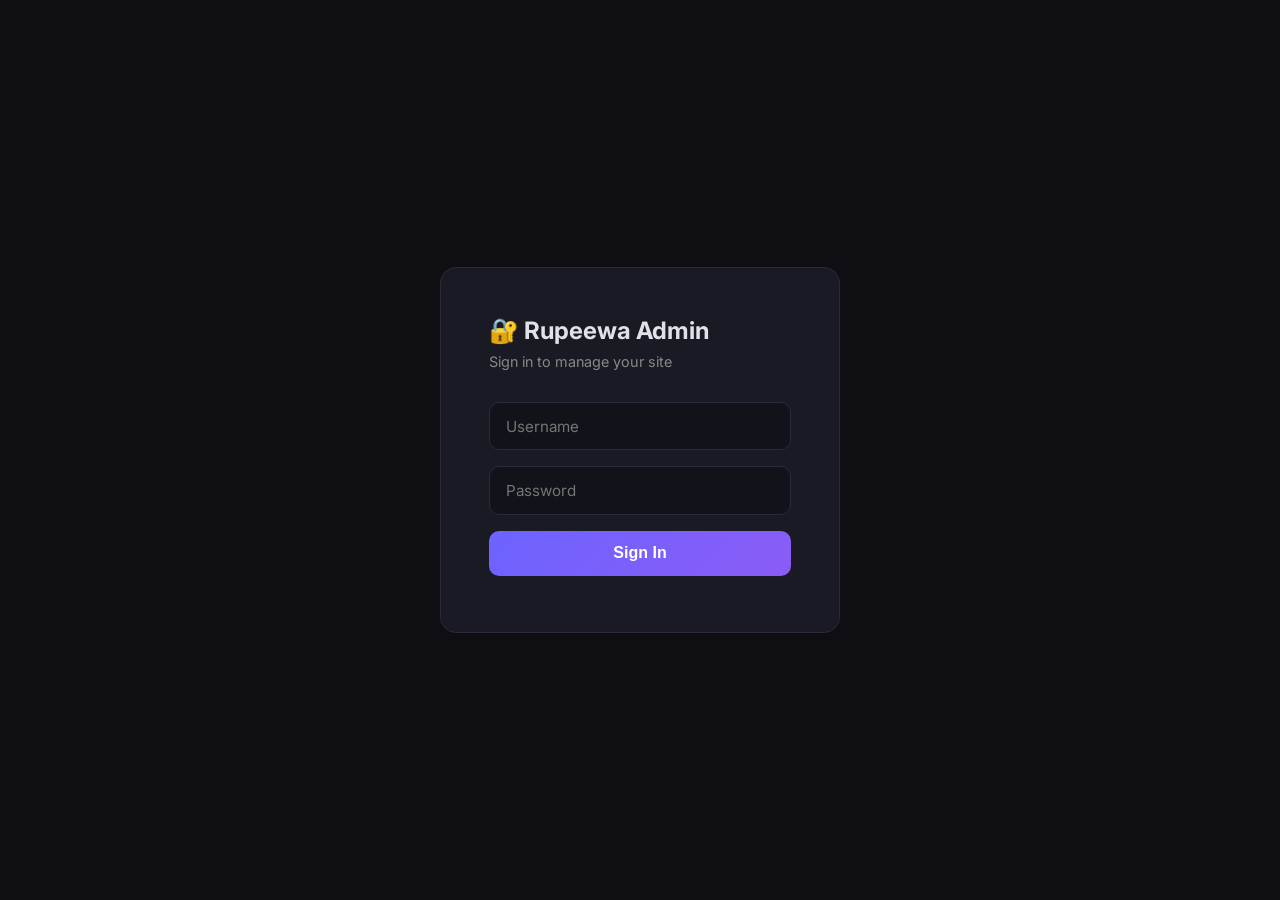
<file: admin.html>
<!DOCTYPE html>
<html lang="en">
<head>
    <meta charset="UTF-8">
    <meta name="viewport" content="width=device-width, initial-scale=1.0">
    <title>Rupeewa Admin</title>
    <link rel="preconnect" href="https://fonts.googleapis.com">
    <link href="https://fonts.googleapis.com/css2?family=Inter:wght@400;500;600;700&display=swap" rel="stylesheet">
    <style>
        * { margin: 0; padding: 0; box-sizing: border-box; }
        body {
            font-family: 'Inter', -apple-system, sans-serif;
            background: #0f0f13;
            color: #e1e1e8;
            min-height: 100vh;
        }
        a { color: #6c63ff; text-decoration: none; }
        a:hover { color: #8b83ff; }

        /* Login */
        .login-page {
            display: flex; align-items: center; justify-content: center;
            min-height: 100vh; padding: 2rem;
        }
        .login-box {
            background: #1a1a24; border-radius: 16px;
            padding: 3rem; width: 100%; max-width: 400px;
            border: 1px solid #2a2a3a;
        }
        .login-box h1 { font-size: 1.5rem; margin-bottom: 0.5rem; }
        .login-box p { color: #888; margin-bottom: 2rem; font-size: 0.9rem; }
        .login-box input {
            width: 100%; padding: 0.85rem 1rem;
            background: #12121a; border: 1px solid #2a2a3a;
            border-radius: 10px; color: #e1e1e8; font-size: 0.95rem;
            margin-bottom: 1rem; outline: none;
        }
        .login-box input:focus { border-color: #6c63ff; }
        .login-box button {
            width: 100%; padding: 0.85rem;
            background: linear-gradient(135deg, #6c63ff, #8b5cf6);
            border: none; border-radius: 10px; color: #fff;
            font-size: 1rem; font-weight: 600; cursor: pointer;
        }
        .login-box button:hover { opacity: 0.9; }
        .login-error { color: #ff6b6b; font-size: 0.85rem; margin-top: 0.5rem; }

        /* Layout */
        .app-container { display: flex; min-height: 100vh; }
        .sidebar {
            width: 240px; background: #14141e; border-right: 1px solid #2a2a3a;
            padding: 1.5rem; flex-shrink: 0;
        }
        .sidebar h2 { font-size: 1rem; color: #fff; margin-bottom: 1.5rem; }
        .sidebar h2 span { color: #6c63ff; }
        .sidebar nav { display: flex; flex-direction: column; gap: 0.25rem; }
        .sidebar nav a {
            padding: 0.7rem 0.9rem; border-radius: 8px; color: #888;
            font-size: 0.9rem; transition: all 0.15s;
        }
        .sidebar nav a:hover, .sidebar nav a.active {
            background: #1e1e2e; color: #e1e1e8;
        }
        .sidebar nav a.active { color: #6c63ff; font-weight: 600; }
        .sidebar .logout-btn {
            margin-top: auto; padding: 0.7rem 0.9rem; border-radius: 8px;
            color: #666; font-size: 0.85rem; cursor: pointer; border: none;
            background: none; text-align: left; width: 100%;
        }
        .sidebar .logout-btn:hover { color: #ff6b6b; background: #1e1e2e; }
        .sidebar .user-badge {
            padding: 0.7rem 0; margin-top: 2rem;
            border-top: 1px solid #2a2a3a; font-size: 0.8rem; color: #666;
        }
        .main-content { flex: 1; padding: 2rem; overflow-y: auto; }
        .main-content h1 { font-size: 1.5rem; margin-bottom: 0.25rem; }
        .main-content .subtitle { color: #888; font-size: 0.9rem; margin-bottom: 2rem; }

        /* Cards & Stats - Premium Dashboard */
        .stats-grid {
            display: grid; grid-template-columns: repeat(auto-fit, minmax(220px, 1fr));
            gap: 1rem; margin-bottom: 2rem;
        }
        .stat-card {
            position: relative; overflow: hidden;
            background: #1a1a24; border-radius: 14px; padding: 1.4rem 1.5rem;
            border: 1px solid #2a2a3a;
            transition: transform 0.25s cubic-bezier(.4,0,.2,1), box-shadow 0.25s ease;
        }
        .stat-card:hover {
            transform: translateY(-3px);
            box-shadow: 0 8px 30px rgba(108, 99, 255, 0.12);
        }
        .stat-card .stat-icon {
            font-size: 1.8rem; margin-bottom: 0.6rem; display: inline-block;
        }
        .stat-card .stat-content { position: relative; z-index: 1; }
        .stat-card .label { font-size: 0.75rem; color: #888; text-transform: uppercase; letter-spacing: 0.5px; }
        .stat-card .value { font-size: 1.8rem; font-weight: 700; margin-top: 0.15rem;
            background: linear-gradient(135deg, #e1e1e8, #a5a5b8); -webkit-background-clip: text;
            -webkit-text-fill-color: transparent; background-clip: text; }
        /* Per-card accent glow */
        .stat-card::after {
            content: ''; position: absolute; top: -50%; right: -50%;
            width: 100%; height: 100%; border-radius: 50%;
            opacity: 0.04; pointer-events: none; transition: opacity 0.3s;
        }
        .stat-card:hover::after { opacity: 0.08; }
        .stat-accent-purple::after { background: radial-gradient(circle, #6c63ff, transparent); }
        .stat-accent-green::after { background: radial-gradient(circle, #059669, transparent); }
        .stat-accent-blue::after { background: radial-gradient(circle, #3b82f6, transparent); }
        .stat-accent-amber::after { background: radial-gradient(circle, #f59e0b, transparent); }
        .stat-accent-rose::after { background: radial-gradient(circle, #ec4899, transparent); }
        .stat-accent-cyan::after { background: radial-gradient(circle, #06b6d4, transparent); }
        .stat-card .stat-trend {
            font-size: 0.75rem; margin-top: 0.4rem; display: flex; align-items: center; gap: 0.3rem;
        }
        .stat-trend.up { color: #6ee7b7; }
        .stat-trend.down { color: #fca5a5; }
        .stat-trend.neutral { color: #888; }

        .dash-header {
            display: flex; align-items: center; justify-content: space-between;
            margin-bottom: 1.5rem; flex-wrap: wrap; gap: 0.5rem;
        }
        .dash-header h1 { font-size: 1.6rem; margin-bottom: 0; }
        .dash-header .dash-greeting { font-size: 0.85rem; color: #888; }
        .dash-actions { display: flex; gap: 0.6rem; flex-wrap: wrap; }

        .card {
            background: linear-gradient(135deg, #1a1a24 0%, #1e1e2e 100%);
            border-radius: 14px; border: 1px solid #2a2a3a;
            padding: 1.5rem; margin-bottom: 1rem;
            transition: box-shadow 0.2s;
        }
        .card:hover { box-shadow: 0 4px 20px rgba(0,0,0,0.2); }
        .card h3 { font-size: 1.05rem; margin-bottom: 1rem; color: #e1e1e8; display: flex; align-items: center; gap: 0.4rem; }

        /* Tables */
        .table-wrap { overflow-x: auto; border-radius: 10px; }
        table { width: 100%; border-collapse: collapse; font-size: 0.9rem; }
        th { text-align: left; padding: 0.75rem 0.6rem; color: #888;
             font-weight: 500; border-bottom: 1px solid #2a2a3a; font-size: 0.8rem; text-transform: uppercase; letter-spacing: 0.3px; }
        td { padding: 0.75rem 0.6rem; border-bottom: 1px solid #1e1e2e; transition: background 0.15s; }
        tr:hover td { background: rgba(108,99,255,0.03); }

        /* Forms */
        input, select, textarea {
            width: 100%; padding: 0.7rem 0.9rem;
            background: #12121a; border: 1px solid #2a2a3a;
            border-radius: 10px; color: #e1e1e8; font-size: 0.9rem;
            margin-bottom: 0.75rem; outline: none; font-family: inherit;
            transition: border-color 0.2s, box-shadow 0.2s;
        }
        input:focus, select:focus, textarea:focus { border-color: #6c63ff; box-shadow: 0 0 0 3px rgba(108,99,255,0.1); }
        textarea { min-height: 80px; resize: vertical; }
        label { display: block; font-size: 0.85rem; color: #aaa; margin-bottom: 0.3rem; font-weight: 500; }
        .form-row { margin-bottom: 0.75rem; }

        /* Buttons */
        .btn {
            padding: 0.6rem 1.2rem; border-radius: 10px; border: none;
            font-size: 0.85rem; font-weight: 600; cursor: pointer;
            transition: all 0.2s cubic-bezier(.4,0,.2,1);
            display: inline-flex; align-items: center; gap: 0.4rem;
        }
        .btn-primary { background: linear-gradient(135deg, #6c63ff, #8b5cf6); color: #fff; box-shadow: 0 2px 10px rgba(108,99,255,0.2); }
        .btn-primary:hover { opacity: 0.95; box-shadow: 0 4px 16px rgba(108,99,255,0.3); transform: translateY(-1px); }
        .btn-danger { background: #dc2626; color: #fff; }
        .btn-danger:hover { background: #b91c1c; transform: translateY(-1px); }
        .btn-sm { padding: 0.4rem 0.8rem; font-size: 0.8rem; }
        .btn-outline { background: transparent; border: 1px solid #2a2a3a; color: #ccc; }
        .btn-outline:hover { border-color: #6c63ff; color: #fff; background: rgba(108,99,255,0.05); }
        .btn-success { background: #059669; color: #fff; }
        .btn-success:hover { background: #047857; transform: translateY(-1px); }

                .image-preview { max-width: 100%; max-height: 160px; border-radius: 8px; margin-top: 0.5rem; display: none; }
        .image-preview.show { display: block; }
        .char-count { font-size: 0.75rem; color: #666; text-align: right; }
        .create-form { max-width: 600px; }
        .form-hint { font-size: 0.78rem; color: #666; margin-top: -0.5rem; margin-bottom: 0.75rem; }
        .image-preview { max-width: 100%; max-height: 160px; border-radius: 8px; margin-top: 0.5rem; display: none; }
        .image-preview.show { display: block; }
        .char-count { font-size: 0.75rem; color: #666; text-align: right; }
        .create-form { max-width: 600px; }
        .form-hint { font-size: 0.78rem; color: #666; margin-top: -0.5rem; margin-bottom: 0.75rem; }
        .badge {
            padding: 0.2rem 0.5rem; border-radius: 4px; font-size: 0.7rem; font-weight: 600;
        }
        .badge-green { background: #065f46; color: #6ee7b7; }
        .badge-red { background: #7f1d1d; color: #fca5a5; }
        .badge-yellow { background: #713f12; color: #fcd34d; }
        .badge-blue { background: #1e3a5f; color: #93c5fd; }

        .flex { display: flex; gap: 0.75rem; align-items: center; }
        .flex-wrap { flex-wrap: wrap; }
        .mt-1 { margin-top: 1rem; }
        .mb-1 { margin-bottom: 1rem; }
        .gap-1 { gap: 0.5rem; }
        .text-center { text-align: center; }
        .color-success { color: #6ee7b7; }
        .color-danger { color: #fca5a5; }

        .loading { text-align: center; padding: 3rem; color: #666; }

        .hidden { display: none !important; }
        .tab-bar { display: flex; gap: 0.25rem; margin-bottom: 1.5rem; }
        .tab-bar button {
            padding: 0.5rem 1rem; border-radius: 6px; border: none;
            background: none; color: #888; font-size: 0.85rem; cursor: pointer;
        }
        .tab-bar button.active { background: #1e1e2e; color: #fff; }
        .tab-bar button:hover { color: #e1e1e8; }

        .toast {
            position: fixed; bottom: 2rem; right: 2rem;
            background: #1a1a24; border: 1px solid #2a2a3a; border-radius: 10px;
            padding: 1rem 1.5rem; color: #e1e1e8; font-size: 0.9rem;
            box-shadow: 0 4px 20px rgba(0,0,0,0.4); z-index: 1000;
            display: none;
        }
        .toast.show { display: block; animation: slideIn 0.3s; }
        @keyframes slideIn { from { transform: translateY(1rem); opacity: 0; } }

        @media (max-width: 768px) {
            .sidebar { width: 100%; border-right: none; border-bottom: 1px solid #2a2a3a; }
            .app-container { flex-direction: column; }
        }
    </style>
</head>
<body>
<div id="app">
    <!-- Login -->
    <div id="loginPage" class="login-page">
        <div class="login-box">
            <h1>🔐 Rupeewa Admin</h1>
            <p>Sign in to manage your site</p>
            <input type="text" id="loginUser" placeholder="Username" autocomplete="username">
            <input type="password" id="loginPass" placeholder="Password" autocomplete="current-password">
            <button onclick="login()">Sign In</button>
            <div id="loginError" class="login-error"></div>
        </div>
    </div>

    <!-- App -->
    <div id="appContainer" class="app-container hidden">
        <!-- Sidebar -->
        <div class="sidebar" style="display:flex;flex-direction:column;">
            <h2><span>◆</span> Rupeewa</h2>
            <nav>
                <a href="#" data-page="dashboard" class="active" onclick="navigate('dashboard')">📊 Dashboard</a>
                <a href="#" data-page="articles" onclick="navigate('articles')">📝 Articles</a>
                <a href="#" data-page="createarticle" onclick="navigate('createarticle')">✏️ Create Article</a>
                <a href="#" data-page="sources" onclick="navigate('sources')">📡 Sources</a>
                <a href="#" data-page="seo" onclick="navigate('seo')">🔍 SEO Settings</a>
                <a href="#" data-page="build" onclick="navigate('build')">🚀 Build</a>
                <a href="#" data-page="subscribers" onclick="navigate('subscribers')">📧 Subscribers</a>
                <a href="#" data-page="images" onclick="navigate('images')">🖼️ Images</a>
            </nav>
            <div class="user-badge" id="userBadge">admin</div>
            <button class="logout-btn" onclick="logout()">🚪 Sign Out</button>
        </div>

        <!-- Main -->
        <div class="main-content">
            <div id="pageContent"></div>
        </div>
    </div>
</div>
<div id="toast" class="toast"></div>

<script>
let API = '';
let token = localStorage.getItem('token') || '';
let currentPage = 'dashboard';

async function api(method, path, body) {
    const opts = { method, headers: { 'X-Requested-With': 'XMLHttpRequest' } };
    if (token) opts.headers['Authorization'] = `Bearer ${token}`;
    if (body instanceof FormData) {
        opts.body = body;
    } else if (body) {
        opts.headers['Content-Type'] = 'application/json';
        opts.body = JSON.stringify(body);
    }
    const res = await fetch('/api' + path, opts);
    if (res.status === 401) { token = ''; localStorage.removeItem('token'); showLogin(); return null; }
    const data = await res.json();
    if (!res.ok) { toast(data.detail || data.error || 'Error'); return null; }
    return data;
}

// ─── XSS SANITIZATION ────────────────────────────────────────────────
function escapeHtml(str) {
    if (!str) return '';
    return String(str)
        .replace(/&/g, '&amp;')
        .replace(/</g, '&lt;')
        .replace(/>/g, '&gt;')
        .replace(/"/g, '&quot;')
        .replace(/'/g, '&#39;');
}

function escapeAttr(str) {
    if (!str) return '';
    return String(str)
        .replace(/&/g, '&amp;')
        .replace(/"/g, '&quot;')
        .replace(/'/g, '&#39;')
        .replace(/</g, '&lt;')
        .replace(/>/g, '&gt;');
}

function escapeUrl(str) {
    if (!str) return '';
    return str.replace(/'/g, '%27').replace(/"/g, '%22').replace(/</g, '%3C').replace(/>/g, '%3E');
}
// ─────────────────────────────────────────────────────────────────────

function showLogin() {
    document.getElementById('loginPage').classList.remove('hidden');
    document.getElementById('appContainer').classList.add('hidden');
}

function showApp() {
    document.getElementById('loginPage').classList.add('hidden');
    document.getElementById('appContainer').classList.remove('hidden');
}

async function login() {
    const user = document.getElementById('loginUser').value;
    const pass = document.getElementById('loginPass').value;
    const data = await api('POST', '/login', { username: user, password: pass });
    if (data && data.access_token) {
        token = data.access_token;
        localStorage.setItem('token', token);
        document.getElementById('userBadge').textContent = data.username || user;
        showApp();
        navigate('dashboard');
    } else {
        document.getElementById('loginError').textContent = 'Invalid credentials';
    }
}

function logout() {
    token = '';
    localStorage.removeItem('token');
    showLogin();
}

function navigate(page) {
    currentPage = page;
    document.querySelectorAll('.sidebar nav a').forEach(a => {
        a.classList.toggle('active', a.dataset.page === page);
    });
    loadPage(page);
}

function loadPage(page) {
    const el = document.getElementById('pageContent');
    el.innerHTML = '<div class="loading">Loading...</div>';
    if (page === 'dashboard') loadDashboard(el);
    else if (page === 'articles') loadArticles(el);
    else if (page === 'createarticle') loadCreateArticle(el);
    else if (page === 'sources') loadSources(el);
    else if (page === 'seo') loadSeo(el);
    else if (page === 'build') loadBuild(el);
    else if (page === 'subscribers') loadSubscribers(el);
    else if (page === 'images') loadImages(el);
}

// ─── CREATE CUSTOM ARTICLE ──────────────────────────────────────────

async function loadCreateArticle(el) {
    const now = new Date();
    el.innerHTML = `
        <div class="dash-header">
            <div>
                <h1>✏️ Create Article</h1>
                <div class="dash-greeting">Create a custom article with text and image</div>
            </div>
        </div>
        <div class="card create-form">
            <h3>📝 Article Details</h3>
            <div class="form-row">
                <label for="caTitle">Article Title *</label>
                <input type="text" id="caTitle" placeholder="Enter a compelling headline..." />
                <div class="char-count" id="caTitleCount">0 / 120</div>
            </div>
            <div class="form-row">
                <label for="caImage">Image</label>
                <div style="display:flex;flex-direction:column;gap:8px">
                    <div style="display:flex;gap:8px;align-items:center">
                        <input type="file" id="caImageFile" accept="image/*" style="flex:1;padding:8px;background:#12121a;border:1px dashed #333;border-radius:8px;color:#aaa" />
                        <button class="btn btn-outline" onclick="uploadImageFile()" style="white-space:nowrap">📤 Upload</button>
                    </div>
                    <div style="display:flex;gap:8px;align-items:center;color:#666;font-size:0.85rem">
                        <span>— or paste URL —</span>
                        <input type="url" id="caImage" placeholder="https://..." style="flex:1" oninput="previewImage(this.value)" />
                    </div>
                    <img id="caImagePreview" class="image-preview" alt="Preview" style="display:none" />
                    <div id="caImageStatus" class="form-hint" style="color:#888"></div>
                </div>
            </div>
            <div class="form-row">
                <label for="caContent">Content / Summary</label>
                <textarea id="caContent" rows="4" placeholder="Write article content or summary here..."></textarea>
                <div class="form-hint">At least 20 characters recommended</div>
            </div>
            <div class="form-row">
                <label for="caAuthor">Author Name</label>
                <input type="text" id="caAuthor" placeholder="Your name" value="Rupeewa Team" />
            </div>
            <div class="form-row" style="display:flex;gap:1rem;align-items:center">
                <label style="margin:0;display:flex;align-items:center;gap:0.5rem;cursor:pointer">
                    <input type="checkbox" id="caFeatured" style="width:auto" /> ⭐ Feature this article
                </label>
            </div>
            <div style="display:flex;gap:0.75rem;margin-top:1rem">
                <button class="btn btn-primary" onclick="submitCustomArticle()">📤 Publish Article</button>
                <button class="btn btn-outline" onclick="loadCreateArticle(document.getElementById('pageContent'))">🔄 Clear Form</button>
            </div>
            <div id="caResult" style="margin-top:1rem"></div>
        </div>
        <div class="card">
            <h3>💡 How it works</h3>
            <ol style="color:#aaa;line-height:1.8;padding-left:1.2rem">
                <li><strong>Title</strong> — Enter a catchy headline</li>
                <li><strong>Image</strong> — Paste any public image URL</li>
                <li><strong>Content</strong> — Write or paste article content</li>
                <li><strong>Author</strong> — Your name (optional)</li>
                <li>Click <strong>"Publish Article"</strong> → saved to GitHub</li>
                <li>Go to <strong>Build</strong> page → <strong>Trigger Build</strong> → article appears on website!</li>
            </ol>
        </div>
    `;
    document.getElementById('caTitle')?.addEventListener('input', function() {
        document.getElementById('caTitleCount').textContent = this.value.length + ' / 120';
    });
}

// Image upload handler
async function uploadImageFile() {
    const fileInput = document.getElementById('caImageFile');
    const statusEl = document.getElementById('caImageStatus');
    if (!fileInput || !fileInput.files || !fileInput.files[0]) {
        statusEl.textContent = '⚠️ Please select an image file first';
        return;
    }
    const file = fileInput.files[0];
    if (file.size > 5 * 1024 * 1024) {
        statusEl.textContent = '⚠️ Image too large (max 5MB)';
        return;
    }
    statusEl.textContent = '⏳ Uploading...';
    try {
        // Read file as base64
        const reader = new FileReader();
        reader.onload = async function(e) {
            const base64Data = e.target.result.split(',')[1];
            const res = await api('POST', '/upload', {
                filename: file.name,
                data: base64Data
            });
            if (res && res.url) {
                document.getElementById('caImage').value = res.url;
                previewImage(res.url);
                statusEl.textContent = '✅ Image uploaded! URL pasted above.';
            } else {
                statusEl.textContent = '❌ Upload failed: ' + (res?.error || 'Unknown error');
            }
        };
        reader.onerror = function() {
            statusEl.textContent = '❌ Failed to read file';
        };
        reader.readAsDataURL(file);
    } catch (e) {
        statusEl.textContent = '❌ ' + e.message;
    }
}

// Image preview
function previewImage(url) {
    const img = document.getElementById('caImagePreview');
    if (!img) return;
    if (url && (url.startsWith('http://') || url.startsWith('https://'))) {
        img.src = url;
        img.classList.add('show');
    } else {
        img.classList.remove('show');
    }
}

// Submit custom article
async function submitCustomArticle() {
    const title = document.getElementById('caTitle')?.value.trim();
    const content = document.getElementById('caContent')?.value.trim();
    const image_url = document.getElementById('caImage')?.value.trim();
    const author = document.getElementById('caAuthor')?.value.trim() || 'Rupeewa Team';
    const is_featured = document.getElementById('caFeatured')?.checked || false;
    const resultEl = document.getElementById('caResult');

    if (!title) { resultEl.innerHTML = '<p class="color-danger">❌ Title is required</p>'; return; }
    if (title.length > 120) { resultEl.innerHTML = '<p class="color-danger">❌ Title must be under 120 characters</p>'; return; }

    resultEl.innerHTML = '<p style="color:#888">⏳ Publishing...</p>';
    try {
        const data = await api('POST', '/articles/create', { title, content, image_url, author, is_featured });
        if (data && data.status === 'created') {
            resultEl.innerHTML = '<p class="color-success">✅ Article published! ID: ' + data.id + '. <a href="#" onclick="navigate(\'build\')" style="color:#6c63ff">👉 Go to Build page</a> to deploy.</p>';
            // Clear form
            document.getElementById('caTitle').value = '';
            document.getElementById('caContent').value = '';
            document.getElementById('caImage').value = '';
            document.getElementById('caFeatured').checked = false;
            document.getElementById('caImagePreview')?.classList.remove('show');
        } else {
            resultEl.innerHTML = '<p class="color-danger">❌ ' + (data?.error || 'Failed to publish') + '</p>';
        }
    } catch (e) {
        resultEl.innerHTML = '<p class="color-danger">❌ ' + e.message + '</p>';
    }
}

// ─── DASHBOARD ─────────────────────────────────────────────────────

async function loadDashboard(el) {
    const data = await api('GET', '/dashboard');
    if (!data) { el.innerHTML = '<p>Failed to load dashboard</p>'; return; }

    const now = new Date();
    const hour = now.getHours();
    const greeting = hour < 12 ? 'Good Morning' : hour < 17 ? 'Good Afternoon' : 'Good Evening';
    
    // Trend helpers
    const hasSubs = data.subscribers > 0;
    const hasArticles = data.article_count > 0;
    
    el.innerHTML = `
        <div class="dash-header">
            <div>
                <h1>📊 Dashboard</h1>
                <div class="dash-greeting">${greeting}, Vikash · ${now.toLocaleDateString('en-US', { weekday: 'long', month: 'long', day: 'numeric' })}</div>
            </div>
            <div class="dash-actions">
                <button class="btn btn-primary" onclick="navigate('build')" style="font-size:0.85rem">🚀 Trigger Build</button>
                <button class="btn btn-outline" onclick="window.open('https://rupeewa.vercel.app', '_blank')">🌐 View Site</button>
            </div>
        </div>
        <div class="stats-grid">
            <div class="stat-card stat-accent-purple">
                <div class="stat-content">
                    <div class="stat-icon">📰</div>
                    <div class="label">Total Articles</div>
                    <div class="value">${data.article_count || 0}</div>
                    <div class="stat-trend neutral">📦 ${data.db_articles || 0} in database</div>
                </div>
            </div>
            <div class="stat-card stat-accent-cyan">
                <div class="stat-content">
                    <div class="stat-icon">📡</div>
                    <div class="label">Sources</div>
                    <div class="value">${data.source_count || 0}</div>
                    <div class="stat-trend ${data.sources > 0 ? 'up' : 'neutral'}">${data.sources > 0 ? '📡 ' + data.sources + ' total configured' : '⚙️ Add sources to get started'}</div>
                </div>
            </div>
            <div class="stat-card stat-accent-amber">
                <div class="stat-content">
                    <div class="stat-icon">💾</div>
                    <div class="label">Site Size</div>
                    <div class="value">${(data.index_size / 1024).toFixed(0)} <span style="font-size:1rem;-webkit-text-fill-color:#888">KB</span></div>
                    <div class="stat-trend neutral">📄 Generated from build</div>
                </div>
            </div>
            <div class="stat-card stat-accent-green">
                <div class="stat-content">
                    <div class="stat-icon">📧</div>
                    <div class="label">Subscribers</div>
                    <div class="value">${data.subscribers || 0}</div>
                    <div class="stat-trend ${hasSubs ? 'up' : 'neutral'}">${hasSubs ? '👥 Newsletter subscribers' : '⏳ No subscribers yet'}</div>
                </div>
            </div>
            <div class="stat-card stat-accent-rose">
                <div class="stat-content">
                    <div class="stat-icon">👁️</div>
                    <div class="label">Visits (7 days)</div>
                    <div class="value">${data.visits_7d || 0}</div>
                    <div class="stat-trend neutral">📊 Page views this week</div>
                </div>
            </div>
            <div class="stat-card stat-accent-blue">
                <div class="stat-content">
                    <div class="stat-icon">⏱️</div>
                    <div class="label">Last Build</div>
                    <div class="value" style="font-size:1.3rem;background:none;-webkit-text-fill-color:#e1e1e8">${data.last_build !== 'Never' ? new Date(data.last_build).toLocaleDateString() : 'Never'}</div>
                    <div class="stat-trend neutral">${data.last_build !== 'Never' ? '🕐 ' + new Date(data.last_build).toLocaleTimeString() : 'Build today to publish'}</div>
                </div>
            </div>
        </div>
        ${data.recent_builds && data.recent_builds.length ? `
        <div class="card">
            <h3>📋 Recent Builds</h3>
            <div class="table-wrap"><table>
                <tr><th>Time</th><th>Status</th><th>Articles</th></tr>
                ${data.recent_builds.slice(0, 5).map(b => `
                    <tr>
                        <td>${b.started ? new Date(b.started).toLocaleString() : '-'}</td>
                        <td><span class="badge ${b.status === 'success' ? 'badge-green' : b.status === 'failed' ? 'badge-red' : 'badge-yellow'}">${b.status}</span></td>
                        <td>${b.articles || 0}</td>
                    </tr>
                `).join('')}
            </table></div>
        </div>` : ''}
    `;
}

// ─── ARTICLES ──────────────────────────────────────────────────────

async function loadArticles(el) {
    const data = await api('GET', '/articles?limit=200');
    if (!data) { el.innerHTML = '<p>Failed to load articles</p>'; return; }
    
    el.innerHTML = `
        <h1>📝 Articles</h1>
        <p class="subtitle">${data.total} articles from latest build</p>
        <div class="card">
            <div class="table-wrap"><table>
                <tr><th>Title</th><th>Featured</th><th>Hidden</th><th>Actions</th></tr>
                ${data.articles.map((a, i) => `
                    <tr>
                        <td style="max-width:350px;overflow:hidden;text-overflow:ellipsis;white-space:nowrap">
                            <a href="${escapeUrl(a.url)}" target="_blank" title="${escapeAttr(a.title)}">${escapeHtml(a.title.substring(0, 60))}${a.title.length > 60 ? '...' : ''}</a>
                        </td>
                        <td><span class="badge ${a.is_featured ? 'badge-green' : 'badge-yellow'}">${a.is_featured ? '★' : '☆'}</span></td>
                        <td>${a.is_hidden ? '❌' : '👁️'}</td>
                        <td>
                            <button class="btn btn-sm ${a.is_featured ? 'btn-outline' : 'btn-primary'}" onclick="toggleFeatured('${escapeUrl(a.url)}', ${!a.is_featured})">${a.is_featured ? 'Unfeature' : 'Feature'}</button>
                            <button class="btn btn-sm btn-danger" onclick="toggleHidden('${escapeUrl(a.url)}', ${!a.is_hidden})">${a.is_hidden ? 'Show' : 'Hide'}</button>
                            <button class="btn btn-sm btn-danger" onclick="deleteCustomArticle('${a.url}', ${a.id})">🗑️ Delete</button>
                        </td>
                    </tr>
                `).join('')}
            </table></div>
        </div>
    `;
}

async function toggleFeatured(url, featured) {
    const data = await api('POST', '/articles/override', { url: url, is_featured: featured, is_hidden: false });
    if (data) { toast(featured ? '⭐ Featured!' : 'Unfeatured'); loadPage('articles'); }
}

async function toggleHidden(url, hidden) {
    const data = await api('POST', '/articles/override', { url: url, is_featured: false, is_hidden: hidden });
    if (data) { toast(hidden ? '🙈 Hidden' : '👁️ Visible'); loadPage('articles'); }
}

// ─── SOURCES ───────────────────────────────────────────────────────

async function loadSources(el) {
    const data = await api('GET', '/sources');
    if (!data) { el.innerHTML = '<p>Failed to load sources</p>'; return; }
    
    el.innerHTML = `
        <h1>📡 RSS Sources</h1>
        <p class="subtitle">${data.count || Object.keys(data.build_sources || {}).length} sources configured</p>
        <div class="card">
            <h3>Add Source</h3>
            <div style="display:grid;grid-template-columns:1fr 1fr 100px;gap:0.5rem;">
                <input type="text" id="srcName" placeholder="Source name (e.g., TechCrunch)">
                <input type="text" id="srcUrl" placeholder="RSS URL">
                <input type="number" id="srcLimit" value="20" min="1" max="100">
            </div>
            <button class="btn btn-primary mt-1" onclick="addSource()">+ Add Source</button>
        </div>
        <div class="card">
            <h3>Active Sources</h3>
            <div class="table-wrap"><table>
                <tr><th>Name</th><th>RSS URL</th><th>Limit</th><th>Action</th></tr>
                ${Object.entries(data.build_sources || {}).map(([name, url]) => `
                    <tr>
                        <td><strong>${escapeHtml(name)}</strong></td>
                        <td style="font-size:0.8rem;max-width:300px;overflow:hidden;text-overflow:ellipsis">${escapeHtml(url)}</td>
                        <td>—</td>
                        <td><span class="badge badge-blue">build.py</span></td>
                    </tr>
                `).join('')}
                ${(data.db_sources || []).map(s => `
                    <tr>
                        <td><strong>${escapeHtml(s.name)}</strong></td>
                        <td style="font-size:0.8rem;max-width:300px;overflow:hidden;text-overflow:ellipsis">${escapeHtml(s.rss_url)}</td>
                        <td>${s.article_limit}</td>
                        <td>
                            <button class="btn btn-sm btn-danger" onclick="deleteSource(${s.id})">Delete</button>
                        </td>
                    </tr>
                `).join('')}
            </table></div>
        </div>
    `;
}

async function addSource() {
    const name = document.getElementById('srcName').value;
    const url = document.getElementById('srcUrl').value;
    const limit = document.getElementById('srcLimit').value;
    if (!name || !url) { toast('Name and URL required'); return; }
    const data = await api('POST', '/sources/add', { name: name, rss_url: url, article_limit: limit });
    if (data) { toast(`✅ ${name} added!`); document.getElementById('srcName').value = ''; document.getElementById('srcUrl').value = ''; loadPage('sources'); }
}

async function deleteSource(id) {
    if (!confirm('Delete this source?')) return;
    const data = await api('DELETE', `/sources/${id}`);
    if (data) { toast('🗑️ Deleted'); loadPage('sources'); }
}

async function deleteCustomArticle(url, id) {
    if (!confirm('Delete this custom article?')) return;
    const data = await api('DELETE', `/articles/${id}`);
    if (data) { toast('🗑️ Article deleted'); loadPage('articles'); }
}

async function loadImages(el) {
    const data = await api('GET', '/images');
    if (!data) { el.innerHTML = '<p>Failed to load images</p>'; return; }

    el.innerHTML = `
        <h1>🖼️ Uploaded Images</h1>
        <p class="subtitle">${data.total} images in admin/images/</p>
        <div class="card">
            <h3>Upload New Image</h3>
            <div style="display:grid;grid-template-columns:1fr 100px;gap:0.5rem;margin-bottom:1rem;">
                <input type="file" id="imgUpload" accept="image/*" style="padding:0.5rem;">
                <button class="btn btn-primary" onclick="uploadImage()">Upload</button>
            </div>
        </div>
        ${data.images.length ? `
        <div class="card">
            <div style="display:grid;grid-template-columns:repeat(auto-fill,minmax(150px,1fr));gap:1rem;">
                ${data.images.map(img => `
                    <div style="border:1px solid #333;border-radius:8px;padding:0.5rem;text-align:center;">
                        <img src="${img.url}" alt="${escapeHtml(img.name)}" style="max-width:100%;height:auto;border-radius:4px;margin-bottom:0.5rem;">
                        <div style="font-size:0.75rem;color:#888;overflow:hidden;text-overflow:ellipsis;white-space:nowrap;">${escapeHtml(img.name)}</div>
                        <div style="font-size:0.7rem;color:#666;">${(img.size/1024).toFixed(1)} KB</div>
                        <button class="btn btn-sm btn-danger" style="margin-top:0.5rem;width:100%;" onclick="deleteImage('${escapeAttr(img.name)}', '${escapeAttr(img.sha)}')">🗑️ Delete</button>
                    </div>
                `).join('')}
            </div>
        </div>` : '<div class="card"><p style="color:#666">No images uploaded yet</p></div>'}
    `;
}

async function uploadImage() {
    const fileInput = document.getElementById('imgUpload');
    if (!fileInput.files.length) { toast('Select an image first'); return; }
    const file = fileInput.files[0];
    const reader = new FileReader();
    reader.onload = async () => {
        const base64 = reader.result.split(',')[1];
        const data = await api('POST', '/upload', { filename: file.name, data: base64 });
        if (data) { toast('✅ Uploaded: ' + data.url); fileInput.value = ''; loadPage('images'); }
    };
    reader.readAsDataURL(file);
}

async function deleteImage(name, sha) {
    if (!confirm('Delete this image?')) return;
    const data = await api('DELETE', `/uploads/${encodeURIComponent(name)}`);
    if (data) { toast('🗑️ Deleted'); loadPage('images'); }
}

// ─── SEO SETTINGS ──────────────────────────────────────────────────

async function loadSeo(el) {
    const data = await api('GET', '/seo');
    if (!data) { el.innerHTML = '<p>Failed to load SEO settings</p>'; return; }
    
    el.innerHTML = `
        <h1>🔍 SEO Settings</h1>
        <p class="subtitle">Overrides for site meta tags. Leave blank to use defaults from build.py</p>
        <div class="card">
            <div class="form-row">
                <label>Site Name</label>
                <input type="text" id="seo_site_name" value="${escapeAttr(data.site_name || 'Rupeewa News Daily')}">
            </div>
            <div class="form-row">
                <label>Site Description</label>
                <textarea id="seo_site_description">${escapeHtml(data.site_description || '')}</textarea>
            </div>
            <div class="form-row">
                <label>Keywords</label>
                <input type="text" id="seo_site_keywords" value="${escapeAttr(data.site_keywords || '')}">
            </div>
            <div class="form-row">
                <label>OG Title</label>
                <input type="text" id="seo_og_title" value="${escapeAttr(data.og_title || '')}">
            </div>
            <div class="form-row">
                <label>OG Description</label>
                <textarea id="seo_og_description">${escapeHtml(data.og_description || '')}</textarea>
            </div>
            <div class="form-row">
                <label>Twitter Handle (without @)</label>
                <input type="text" id="seo_twitter_handle" value="${escapeAttr(data.twitter_handle || '')}">
            </div>
            <div class="form-row">
                <label>Google Analytics ID (GA4 - G-XXXXXXXXXX)</label>
                <input type="text" id="seo_google_analytics_id" value="${escapeAttr(data.google_analytics_id || '')}" placeholder="G-XXXXXXXXXX">
            </div>
            <div class="form-row">
                <label>Custom Head HTML (injected before &lt;/head&gt;)</label>
                <textarea id="seo_custom_head_html" style="min-height:100px;font-family:monospace;">${escapeHtml(data.custom_head_html || '')}</textarea>
            </div>
            <button class="btn btn-primary" onclick="saveSeo()">💾 Save Settings</button>
        </div>
        <div class="card">
            <h3>Current SEO Score (from live site)</h3>
            <div class="flex flex-wrap gap-1">
                <span class="badge badge-green">✅ llms.txt</span>
                <span class="badge badge-green">✅ robots.txt</span>
                <span class="badge badge-green">✅ sitemap.xml</span>
                <span class="badge badge-green">✅ Open Graph</span>
                <span class="badge badge-green">✅ Twitter Cards</span>
                <span class="badge badge-green">✅ JSON-LD</span>
                <span class="badge badge-green">✅ Speakable</span>
                <span class="badge badge-green">✅ FAQPage</span>
                <span class="badge badge-green">✅ Canonical URL</span>
                <span class="badge badge-blue">🔍 Google Search Console</span>
            </div>
        </div>
    `;
}

async function saveSeo() {
    const settings = {
        site_name: document.getElementById('seo_site_name').value,
        site_description: document.getElementById('seo_site_description').value,
        site_keywords: document.getElementById('seo_site_keywords').value,
        og_title: document.getElementById('seo_og_title').value,
        og_description: document.getElementById('seo_og_description').value,
        twitter_handle: document.getElementById('seo_twitter_handle').value,
        google_analytics_id: document.getElementById('seo_google_analytics_id').value,
        custom_head_html: document.getElementById('seo_custom_head_html').value,
    };
    const data = await api('POST', '/seo', settings);
    if (data) toast('💾 SEO settings saved!');
}

// ─── BUILD ─────────────────────────────────────────────────────────

async function loadBuild(el) {
    const dashData = await api('GET', '/dashboard');
    
    el.innerHTML = `
        <h1>🚀 Build Controls</h1>
        <p class="subtitle">Trigger a site rebuild and deploy</p>
        <div class="stats-grid">
            <div class="stat-card"><div class="label">Articles (current)</div>
                <div class="value">${dashData?.article_count || 0}</div></div>
            <div class="stat-card"><div class="label">Sources</div>
                <div class="value">${dashData?.source_count || 0}</div></div>
            <div class="stat-card"><div class="label">Last Build</div>
                <div class="value" style="font-size:0.9rem">${dashData?.last_build !== 'Never' ? new Date(dashData?.last_build).toLocaleString() : 'Never'}</div></div>
        </div>
        <div style="text-align:center;padding: 2rem;">
            <button class="btn btn-primary" style="font-size:1.1rem;padding:1rem 2rem;" onclick="triggerBuild()">🚀 Trigger Build + Deploy</button>
            <p style="color:#666;margin-top:1rem;font-size:0.85rem;">Fetches latest RSS articles, builds index.html, commits & deploys to Vercel</p>
            </div>
            <hr style="border:1px solid #1a1a2a;margin:1rem 0;">
            <h3>🔔 Send Push Notification</h3>
            <div style="padding:1rem;display:flex;gap:1rem;flex-wrap:wrap;align-items:center;">
              <input id="pushTitle" value="Rupeewa News" style="flex:1;min-width:150px;padding:0.6rem;border-radius:6px;border:1px solid #2a2a3a;background:#12121a;color:#e1e1e8;">
              <input id="pushMessage" placeholder="Notification message..." style="flex:2;min-width:200px;padding:0.6rem;border-radius:6px;border:1px solid #2a2a3a;background:#12121a;color:#e1e1e8;">
              <button class="btn btn-primary" onclick="sendPushNotif()">📨 Send</button>
            </div>
            <div id="pushResult" style="margin-top:0.5rem"></div>
            <hr style="border:1px solid #1a1a2a;margin:1rem 0;">
        <div id="buildResult" class="hidden">
            <div class="card"><h3>Build Output</h3>
                <pre id="buildOutput" style="background:#0c0c12;padding:1rem;border-radius:8px;font-size:0.8rem;max-height:400px;overflow:auto;"></pre>
            </div>
        </div>
        <div class="card" id="buildLogsCard">
            <h3>Build History</h3>
            <div id="buildLogs"><div class="loading">Loading...</div></div>
        </div>
    `;
    loadBuildLogs();
}

async function loadBuildLogs() {
    const data = await api('GET', '/build/logs');
    const el = document.getElementById('buildLogs');
    if (!data || !data.logs.length) { el.innerHTML = '<p style="color:#666">No builds yet</p>'; return; }
    el.innerHTML = `<div class="table-wrap"><table>
        <tr><th>Time</th><th>Status</th><th>Articles</th><th>Error</th></tr>
        ${data.logs.map(l => `
            <tr>
                <td style="font-size:0.8rem">${l.started ? new Date(l.started).toLocaleString() : '-'}</td>
                <td><span class="badge ${l.status === 'success' ? 'badge-green' : l.status === 'failed' ? 'badge-red' : 'badge-yellow'}">${l.status}</span></td>
                <td>${l.articles || 0}</td>
                <td style="font-size:0.8rem;color:#fca5a5;max-width:200px;overflow:hidden">${escapeHtml(l.error || '')}</td>
            </tr>
        `).join('')}
    </table></div>`;
}

async function triggerBuild() {
    const resultDiv = document.getElementById('buildResult');
    const outputPre = document.getElementById('buildOutput');
    resultDiv.classList.remove('hidden');
    outputPre.textContent = 'Building...';
    
    const data = await api('POST', '/build/trigger');
    if (data) {
        outputPre.textContent = data.output || 'Build completed';
        if (data.error) outputPre.textContent += '\n\nErrors:\n' + data.error;
        toast(data.status === 'success' ? '✅ Build successful!' : '❌ Build failed');
        loadBuildLogs();
    } else {
        outputPre.textContent = 'Build failed to start';
    }
}

// ─── SUBSCRIBERS ───────────────────────────────────────────────────

async function loadSubscribers(el) {
    const data = await api('GET', '/subscribers');
    if (!data) { el.innerHTML = '<p>Failed to load subscribers</p>'; return; }
    
    el.innerHTML = `
        <h1>📧 Newsletter Subscribers</h1>
        <p class="subtitle">${data.total} total subscribers</p>
        ${data.subscribers.length ? `
        <div class="card">
            <div class="table-wrap"><table>
                <tr><th>Email</th><th>Subscribed</th><th>Active</th></tr>
                ${data.subscribers.map(s => `
                    <tr>
                        <td>${escapeHtml(s.email)}</td>
                        <td style="font-size:0.85rem">${new Date(s.subscribed_at).toLocaleDateString()}</td>
                        <td><span class="badge badge-green">✅</span></td>
                    </tr>
                `).join('')}
            </table></div>
        </div>` : '<div class="card"><p style="color:#666">No subscribers yet</p></div>'}
    `;
}

// ─── TOAST ─────────────────────────────────────────────────────────

function toast(msg) {
    const el = document.getElementById('toast');
    el.textContent = msg;
    el.classList.add('show');
    setTimeout(() => el.classList.remove('show'), 3000);
}

// ─── SEND PUSH NOTIFICATION ────────────────────────────────────────

async function sendPushNotif() {
    const title = document.getElementById('pushTitle')?.value || 'Rupeewa News';
    const message = document.getElementById('pushMessage')?.value;
    if (!message) { toast('⚠️ Please enter a message'); return; }
    const btn = document.querySelector('[onclick="sendPushNotif()"]');
    if (btn) { btn.disabled = true; btn.textContent = '⏳ Sending...'; }
    try {
        const result = await api('POST', '/push/send', { title, message });
        const el = document.getElementById('pushResult');
        if (result?.status === 'ok') {
            el.innerHTML = `<span style="color:#4ade80">✅ Sent to ${result.sent}/${result.total} subscribers${result.errors ? ' (' + result.errors.length + ' errors)' : ''}</span>`;
        } else {
            el.innerHTML = `<span style="color:#fca5a5">❌ ${result?.error || 'Failed'}</span>`;
        }
        if (btn) { btn.disabled = false; btn.textContent = '📨 Send'; }
    } catch(e) {
        document.getElementById('pushResult').innerHTML = `<span style="color:#fca5a5">❌ ${e.message}</span>`;
        if (btn) { btn.disabled = false; btn.textContent = '📨 Send'; }
    }
}

// ─── INIT ──────────────────────────────────────────────────────────

if (token) {
    api('GET', '/auth/me').then(data => {
        if (data) { showApp(); navigate('dashboard'); }
        else showLogin();
    });
} else {
    document.getElementById('loginUser').addEventListener('keydown', e => { if (e.key === 'Enter') login(); });
    document.getElementById('loginPass').addEventListener('keydown', e => { if (e.key === 'Enter') login(); });
}
</script>
</body>
</html>
</file>
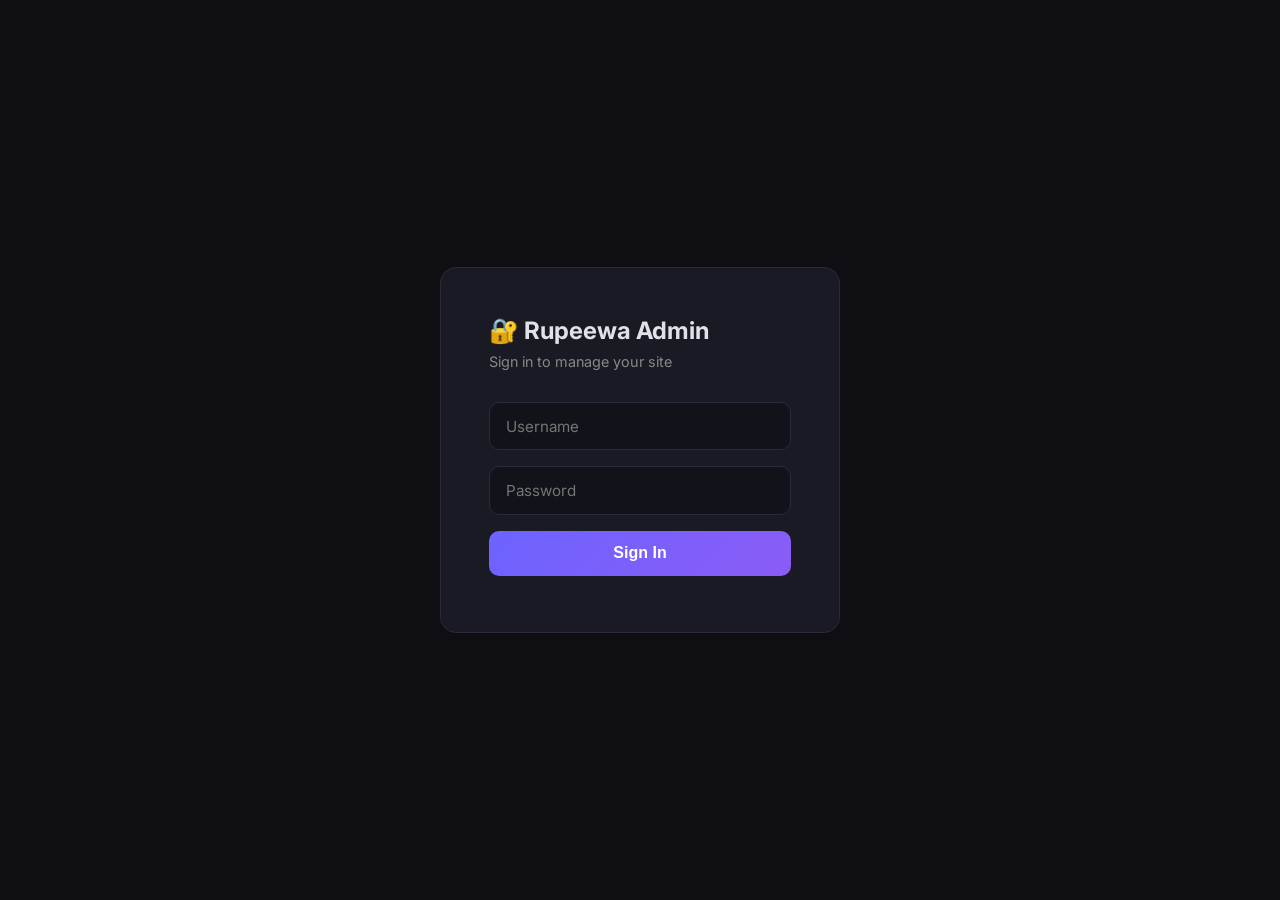
<file: backend/templates/admin.html>
<!DOCTYPE html>
<html lang="en">
<head>
    <meta charset="UTF-8">
    <meta name="viewport" content="width=device-width, initial-scale=1.0">
    <title>Rupeewa Admin</title>
    <link rel="preconnect" href="https://fonts.googleapis.com">
    <link href="https://fonts.googleapis.com/css2?family=Inter:wght@400;500;600;700&display=swap" rel="stylesheet">
    <style>
        * { margin: 0; padding: 0; box-sizing: border-box; }
        body {
            font-family: 'Inter', -apple-system, sans-serif;
            background: #0f0f13;
            color: #e1e1e8;
            min-height: 100vh;
        }
        a { color: #6c63ff; text-decoration: none; }
        a:hover { color: #8b83ff; }

        /* Login */
        .login-page {
            display: flex; align-items: center; justify-content: center;
            min-height: 100vh; padding: 2rem;
        }
        .login-box {
            background: #1a1a24; border-radius: 16px;
            padding: 3rem; width: 100%; max-width: 400px;
            border: 1px solid #2a2a3a;
        }
        .login-box h1 { font-size: 1.5rem; margin-bottom: 0.5rem; }
        .login-box p { color: #888; margin-bottom: 2rem; font-size: 0.9rem; }
        .login-box input {
            width: 100%; padding: 0.85rem 1rem;
            background: #12121a; border: 1px solid #2a2a3a;
            border-radius: 10px; color: #e1e1e8; font-size: 0.95rem;
            margin-bottom: 1rem; outline: none;
        }
        .login-box input:focus { border-color: #6c63ff; }
        .login-box button {
            width: 100%; padding: 0.85rem;
            background: linear-gradient(135deg, #6c63ff, #8b5cf6);
            border: none; border-radius: 10px; color: #fff;
            font-size: 1rem; font-weight: 600; cursor: pointer;
        }
        .login-box button:hover { opacity: 0.9; }
        .login-error { color: #ff6b6b; font-size: 0.85rem; margin-top: 0.5rem; }

        /* Layout */
        .app-container { display: flex; min-height: 100vh; }
        .sidebar {
            width: 240px; background: #14141e; border-right: 1px solid #2a2a3a;
            padding: 1.5rem; flex-shrink: 0;
        }
        .sidebar h2 { font-size: 1rem; color: #fff; margin-bottom: 1.5rem; }
        .sidebar h2 span { color: #6c63ff; }
        .sidebar nav { display: flex; flex-direction: column; gap: 0.25rem; }
        .sidebar nav a {
            padding: 0.7rem 0.9rem; border-radius: 8px; color: #888;
            font-size: 0.9rem; transition: all 0.15s;
        }
        .sidebar nav a:hover, .sidebar nav a.active {
            background: #1e1e2e; color: #e1e1e8;
        }
        .sidebar nav a.active { color: #6c63ff; font-weight: 600; }
        .sidebar .logout-btn {
            margin-top: auto; padding: 0.7rem 0.9rem; border-radius: 8px;
            color: #666; font-size: 0.85rem; cursor: pointer; border: none;
            background: none; text-align: left; width: 100%;
        }
        .sidebar .logout-btn:hover { color: #ff6b6b; background: #1e1e2e; }
        .sidebar .user-badge {
            padding: 0.7rem 0; margin-top: 2rem;
            border-top: 1px solid #2a2a3a; font-size: 0.8rem; color: #666;
        }
        .main-content { flex: 1; padding: 2rem; overflow-y: auto; }
        .main-content h1 { font-size: 1.5rem; margin-bottom: 0.25rem; }
        .main-content .subtitle { color: #888; font-size: 0.9rem; margin-bottom: 2rem; }

        /* Cards */
        .stats-grid {
            display: grid; grid-template-columns: repeat(auto-fit, minmax(200px, 1fr));
            gap: 1rem; margin-bottom: 2rem;
        }
        .stat-card {
            background: #1a1a24; border-radius: 12px; padding: 1.25rem;
            border: 1px solid #2a2a3a;
        }
        .stat-card .label { font-size: 0.8rem; color: #888; }
        .stat-card .value { font-size: 1.8rem; font-weight: 700; margin-top: 0.25rem; }

        .card {
            background: #1a1a24; border-radius: 12px;
            border: 1px solid #2a2a3a; padding: 1.5rem; margin-bottom: 1rem;
        }
        .card h3 { font-size: 1.1rem; margin-bottom: 1rem; }

        /* Tables */
        .table-wrap { overflow-x: auto; }
        table { width: 100%; border-collapse: collapse; font-size: 0.9rem; }
        th { text-align: left; padding: 0.7rem 0.5rem; color: #888;
             font-weight: 500; border-bottom: 1px solid #2a2a3a; }
        td { padding: 0.7rem 0.5rem; border-bottom: 1px solid #1e1e2e; }

        /* Forms */
        input, select, textarea {
            width: 100%; padding: 0.7rem 0.9rem;
            background: #12121a; border: 1px solid #2a2a3a;
            border-radius: 8px; color: #e1e1e8; font-size: 0.9rem;
            margin-bottom: 0.75rem; outline: none; font-family: inherit;
        }
        input:focus, select:focus, textarea:focus { border-color: #6c63ff; }
        textarea { min-height: 80px; resize: vertical; }
        label { display: block; font-size: 0.85rem; color: #aaa; margin-bottom: 0.3rem; }
        .form-row { margin-bottom: 0.75rem; }

        /* Buttons */
        .btn {
            padding: 0.6rem 1.2rem; border-radius: 8px; border: none;
            font-size: 0.85rem; font-weight: 600; cursor: pointer;
            transition: all 0.15s; display: inline-flex; align-items: center; gap: 0.4rem;
        }
        .btn-primary { background: linear-gradient(135deg, #6c63ff, #8b5cf6); color: #fff; }
        .btn-primary:hover { opacity: 0.9; }
        .btn-danger { background: #dc2626; color: #fff; }
        .btn-danger:hover { background: #b91c1c; }
        .btn-sm { padding: 0.4rem 0.8rem; font-size: 0.8rem; }
        .btn-outline { background: transparent; border: 1px solid #2a2a3a; color: #ccc; }
        .btn-outline:hover { border-color: #6c63ff; color: #fff; }
        .btn-success { background: #059669; color: #fff; }
        .btn-success:hover { background: #047857; }

        .badge {
            padding: 0.2rem 0.5rem; border-radius: 4px; font-size: 0.7rem; font-weight: 600;
        }
        .badge-green { background: #065f46; color: #6ee7b7; }
        .badge-red { background: #7f1d1d; color: #fca5a5; }
        .badge-yellow { background: #713f12; color: #fcd34d; }
        .badge-blue { background: #1e3a5f; color: #93c5fd; }

        .flex { display: flex; gap: 0.75rem; align-items: center; }
        .flex-wrap { flex-wrap: wrap; }
        .mt-1 { margin-top: 1rem; }
        .mb-1 { margin-bottom: 1rem; }
        .gap-1 { gap: 0.5rem; }
        .text-center { text-align: center; }
        .color-success { color: #6ee7b7; }
        .color-danger { color: #fca5a5; }

        .loading { text-align: center; padding: 3rem; color: #666; }

        .hidden { display: none !important; }
        .tab-bar { display: flex; gap: 0.25rem; margin-bottom: 1.5rem; }
        .tab-bar button {
            padding: 0.5rem 1rem; border-radius: 6px; border: none;
            background: none; color: #888; font-size: 0.85rem; cursor: pointer;
        }
        .tab-bar button.active { background: #1e1e2e; color: #fff; }
        .tab-bar button:hover { color: #e1e1e8; }

        .toast {
            position: fixed; bottom: 2rem; right: 2rem;
            background: #1a1a24; border: 1px solid #2a2a3a; border-radius: 10px;
            padding: 1rem 1.5rem; color: #e1e1e8; font-size: 0.9rem;
            box-shadow: 0 4px 20px rgba(0,0,0,0.4); z-index: 1000;
            display: none;
        }
        .toast.show { display: block; animation: slideIn 0.3s; }
        @keyframes slideIn { from { transform: translateY(1rem); opacity: 0; } }

        @media (max-width: 768px) {
            .sidebar { width: 100%; border-right: none; border-bottom: 1px solid #2a2a3a; }
            .app-container { flex-direction: column; }
        }
    </style>
</head>
<body>
<div id="app">
    <!-- Login -->
    <div id="loginPage" class="login-page">
        <div class="login-box">
            <h1>🔐 Rupeewa Admin</h1>
            <p>Sign in to manage your site</p>
            <input type="text" id="loginUser" placeholder="Username" autocomplete="username">
            <input type="password" id="loginPass" placeholder="Password" autocomplete="current-password">
            <button onclick="login()">Sign In</button>
            <div id="loginError" class="login-error"></div>
        </div>
    </div>

    <!-- App -->
    <div id="appContainer" class="app-container hidden">
        <!-- Sidebar -->
        <div class="sidebar" style="display:flex;flex-direction:column;">
            <h2><span>◆</span> Rupeewa</h2>
            <nav>
                <a href="#" data-page="dashboard" class="active" onclick="navigate('dashboard')">📊 Dashboard</a>
                <a href="#" data-page="articles" onclick="navigate('articles')">📝 Articles</a>
                <a href="#" data-page="sources" onclick="navigate('sources')">📡 Sources</a>
                <a href="#" data-page="seo" onclick="navigate('seo')">🔍 SEO Settings</a>
                <a href="#" data-page="build" onclick="navigate('build')">🚀 Build</a>
                <a href="#" data-page="subscribers" onclick="navigate('subscribers')">📧 Subscribers</a>
            </nav>
            <div class="user-badge" id="userBadge">admin</div>
            <button class="logout-btn" onclick="logout()">🚪 Sign Out</button>
        </div>

        <!-- Main -->
        <div class="main-content">
            <div id="pageContent"></div>
        </div>
    </div>
</div>
<div id="toast" class="toast"></div>

<script>
let API = '';
let token = localStorage.getItem('token') || '';
let currentPage = 'dashboard';

async function api(method, path, body) {
    const opts = { method, headers: {} };
    if (token) opts.headers['Authorization'] = `Bearer ${token}`;
    if (body instanceof FormData) {
        opts.body = body;
    } else if (body) {
        opts.headers['Content-Type'] = 'application/json';
        opts.body = JSON.stringify(body);
    }
    const res = await fetch('/api' + path, opts);
    if (res.status === 401) { token = ''; localStorage.removeItem('token'); showLogin(); return null; }
    const data = await res.json();
    if (!res.ok) { toast(data.detail || 'Error'); return null; }
    return data;
}

function showLogin() {
    document.getElementById('loginPage').classList.remove('hidden');
    document.getElementById('appContainer').classList.add('hidden');
}

function showApp() {
    document.getElementById('loginPage').classList.add('hidden');
    document.getElementById('appContainer').classList.remove('hidden');
}

async function login() {
    const user = document.getElementById('loginUser').value;
    const pass = document.getElementById('loginPass').value;
    const form = new FormData();
    form.append('username', user);
    form.append('password', pass);
    const data = await api('POST', '/auth/login', form);
    if (data && data.access_token) {
        token = data.access_token;
        localStorage.setItem('token', token);
        document.getElementById('userBadge').textContent = data.username || user;
        showApp();
        navigate('dashboard');
    } else {
        document.getElementById('loginError').textContent = 'Invalid credentials';
    }
}

function logout() {
    token = '';
    localStorage.removeItem('token');
    showLogin();
}

function navigate(page) {
    currentPage = page;
    document.querySelectorAll('.sidebar nav a').forEach(a => {
        a.classList.toggle('active', a.dataset.page === page);
    });
    loadPage(page);
}

function loadPage(page) {
    const el = document.getElementById('pageContent');
    el.innerHTML = '<div class="loading">Loading...</div>';
    if (page === 'dashboard') loadDashboard(el);
    else if (page === 'articles') loadArticles(el);
    else if (page === 'sources') loadSources(el);
    else if (page === 'seo') loadSeo(el);
    else if (page === 'build') loadBuild(el);
    else if (page === 'subscribers') loadSubscribers(el);
}

// ─── DASHBOARD ─────────────────────────────────────────────────────

async function loadDashboard(el) {
    const data = await api('GET', '/dashboard');
    if (!data) { el.innerHTML = '<p>Failed to load dashboard</p>'; return; }
    
    el.innerHTML = `
        <h1>📊 Dashboard</h1>
        <p class="subtitle">Site overview at ${data.now ? new Date(data.now).toLocaleString() : 'now'}</p>
        <div class="stats-grid">
            <div class="stat-card"><div class="label">Articles (current build)</div>
                <div class="value">${data.build.article_count || 0}</div></div>
            <div class="stat-card"><div class="label">Sources (active)</div>
                <div class="value">${data.build.source_count || 0}</div></div>
            <div class="stat-card"><div class="label">Site Size</div>
                <div class="value">${(data.build.index_size / 1024).toFixed(0)} KB</div></div>
            <div class="stat-card"><div class="label">Newsletter Subs</div>
                <div class="value">${data.subscribers || 0}</div></div>
            <div class="stat-card"><div class="label">Visits (7d)</div>
                <div class="value">${data.visits_7d || 0}</div></div>
            <div class="stat-card"><div class="label">Last Build</div>
                <div class="value" style="font-size:0.9rem">${data.build.last_build !== 'Never' ? new Date(data.build.last_build).toLocaleString() : 'Never'}</div></div>
        </div>
        ${data.recent_builds && data.recent_builds.length ? `
        <div class="card">
            <h3>Recent Builds</h3>
            <div class="table-wrap"><table>
                <tr><th>Time</th><th>Status</th><th>Articles</th></tr>
                ${data.recent_builds.map(b => `
                    <tr>
                        <td>${b.started ? new Date(b.started).toLocaleString() : '-'}</td>
                        <td><span class="badge ${b.status === 'success' ? 'badge-green' : b.status === 'failed' ? 'badge-red' : 'badge-yellow'}">${b.status}</span></td>
                        <td>${b.articles || 0}</td>
                    </tr>
                `).join('')}
            </table></div>
        </div>` : ''}
        <div class="flex gap-1">
            <button class="btn btn-primary" onclick="navigate('build')">🚀 Trigger Build</button>
            <button class="btn btn-outline" onclick="window.open('https://rupeewa.vercel.app', '_blank')">🌐 View Site</button>
        </div>
    `;
}

// ─── ARTICLES ──────────────────────────────────────────────────────

async function loadArticles(el) {
    const data = await api('GET', '/articles?limit=200');
    if (!data) { el.innerHTML = '<p>Failed to load articles</p>'; return; }
    
    el.innerHTML = `
        <h1>📝 Articles</h1>
        <p class="subtitle">${data.total} articles from latest build</p>
        <div class="card">
            <div class="table-wrap"><table>
                <tr><th>Title</th><th>Featured</th><th>Hidden</th><th>Actions</th></tr>
                ${data.articles.map((a, i) => `
                    <tr>
                        <td style="max-width:350px;overflow:hidden;text-overflow:ellipsis;white-space:nowrap">
                            <a href="${a.url}" target="_blank" title="${a.title}">${a.title.substring(0, 60)}${a.title.length > 60 ? '...' : ''}</a>
                        </td>
                        <td><span class="badge ${a.is_featured ? 'badge-green' : 'badge-yellow'}">${a.is_featured ? '★' : '☆'}</span></td>
                        <td>${a.is_hidden ? '❌' : '👁️'}</td>
                        <td>
                            <button class="btn btn-sm ${a.is_featured ? 'btn-outline' : 'btn-primary'}" onclick="toggleFeatured('${a.url.replace(/'/g, "\\'")}', ${!a.is_featured})">${a.is_featured ? 'Unfeature' : 'Feature'}</button>
                            <button class="btn btn-sm btn-danger" onclick="toggleHidden('${a.url.replace(/'/g, "\\'")}', ${!a.is_hidden})">${a.is_hidden ? 'Show' : 'Hide'}</button>
                        </td>
                    </tr>
                `).join('')}
            </table></div>
        </div>
    `;
}

async function toggleFeatured(url, featured) {
    const form = new FormData();
    form.append('url', url);
    form.append('is_featured', featured);
    form.append('is_hidden', false);
    const data = await api('POST', '/articles/override', form);
    if (data) { toast(featured ? '⭐ Featured!' : 'Unfeatured'); loadPage('articles'); }
}

async function toggleHidden(url, hidden) {
    const form = new FormData();
    form.append('url', url);
    form.append('is_featured', false);
    form.append('is_hidden', hidden);
    const data = await api('POST', '/articles/override', form);
    if (data) { toast(hidden ? '🙈 Hidden' : '👁️ Visible'); loadPage('articles'); }
}

// ─── SOURCES ───────────────────────────────────────────────────────

async function loadSources(el) {
    const data = await api('GET', '/sources');
    if (!data) { el.innerHTML = '<p>Failed to load sources</p>'; return; }
    
    el.innerHTML = `
        <h1>📡 RSS Sources</h1>
        <p class="subtitle">${data.count || Object.keys(data.build_sources || {}).length} sources configured</p>
        <div class="card">
            <h3>Add Source</h3>
            <div style="display:grid;grid-template-columns:1fr 1fr 100px;gap:0.5rem;">
                <input type="text" id="srcName" placeholder="Source name (e.g., TechCrunch)">
                <input type="text" id="srcUrl" placeholder="RSS URL">
                <input type="number" id="srcLimit" value="20" min="1" max="100">
            </div>
            <button class="btn btn-primary mt-1" onclick="addSource()">+ Add Source</button>
        </div>
        <div class="card">
            <h3>Active Sources</h3>
            <div class="table-wrap"><table>
                <tr><th>Name</th><th>RSS URL</th><th>Limit</th><th>Action</th></tr>
                ${Object.entries(data.build_sources || {}).map(([name, url]) => `
                    <tr>
                        <td><strong>${name}</strong></td>
                        <td style="font-size:0.8rem;max-width:300px;overflow:hidden;text-overflow:ellipsis">${url}</td>
                        <td>—</td>
                        <td><span class="badge badge-blue">build.py</span></td>
                    </tr>
                `).join('')}
                ${(data.db_sources || []).map(s => `
                    <tr>
                        <td><strong>${s.name}</strong></td>
                        <td style="font-size:0.8rem;max-width:300px;overflow:hidden;text-overflow:ellipsis">${s.rss_url}</td>
                        <td>${s.article_limit}</td>
                        <td>
                            <button class="btn btn-sm btn-danger" onclick="deleteSource(${s.id})">Delete</button>
                        </td>
                    </tr>
                `).join('')}
            </table></div>
        </div>
    `;
}

async function addSource() {
    const name = document.getElementById('srcName').value;
    const url = document.getElementById('srcUrl').value;
    const limit = document.getElementById('srcLimit').value;
    if (!name || !url) { toast('Name and URL required'); return; }
    const form = new FormData();
    form.append('name', name);
    form.append('rss_url', url);
    form.append('article_limit', limit);
    const data = await api('POST', '/sources/add', form);
    if (data) { toast(`✅ ${name} added!`); document.getElementById('srcName').value = ''; document.getElementById('srcUrl').value = ''; loadPage('sources'); }
}

async function deleteSource(id) {
    if (!confirm('Delete this source?')) return;
    const data = await api('DELETE', `/sources/${id}`);
    if (data) { toast('🗑️ Deleted'); loadPage('sources'); }
}

// ─── SEO SETTINGS ──────────────────────────────────────────────────

async function loadSeo(el) {
    const data = await api('GET', '/seo');
    if (!data) { el.innerHTML = '<p>Failed to load SEO settings</p>'; return; }
    
    el.innerHTML = `
        <h1>🔍 SEO Settings</h1>
        <p class="subtitle">Overrides for site meta tags. Leave blank to use defaults from build.py</p>
        <div class="card">
            <div class="form-row">
                <label>Site Name</label>
                <input type="text" id="seo_site_name" value="${data.site_name || 'Rupeewa News Daily'}">
            </div>
            <div class="form-row">
                <label>Site Description</label>
                <textarea id="seo_site_description">${data.site_description || ''}</textarea>
            </div>
            <div class="form-row">
                <label>Keywords</label>
                <input type="text" id="seo_site_keywords" value="${data.site_keywords || ''}">
            </div>
            <div class="form-row">
                <label>OG Title</label>
                <input type="text" id="seo_og_title" value="${data.og_title || ''}">
            </div>
            <div class="form-row">
                <label>OG Description</label>
                <textarea id="seo_og_description">${data.og_description || ''}</textarea>
            </div>
            <div class="form-row">
                <label>Twitter Handle (without @)</label>
                <input type="text" id="seo_twitter_handle" value="${data.twitter_handle || ''}">
            </div>
            <div class="form-row">
                <label>Google Analytics ID (GA4 - G-XXXXXXXXXX)</label>
                <input type="text" id="seo_google_analytics_id" value="${data.google_analytics_id || ''}" placeholder="G-XXXXXXXXXX">
            </div>
            <div class="form-row">
                <label>Custom Head HTML (injected before &lt;/head&gt;)</label>
                <textarea id="seo_custom_head_html" style="min-height:100px;font-family:monospace;">${data.custom_head_html || ''}</textarea>
            </div>
            <button class="btn btn-primary" onclick="saveSeo()">💾 Save Settings</button>
        </div>
        <div class="card">
            <h3>Current SEO Score (from live site)</h3>
            <div class="flex flex-wrap gap-1">
                <span class="badge badge-green">✅ llms.txt</span>
                <span class="badge badge-green">✅ robots.txt</span>
                <span class="badge badge-green">✅ sitemap.xml</span>
                <span class="badge badge-green">✅ Open Graph</span>
                <span class="badge badge-green">✅ Twitter Cards</span>
                <span class="badge badge-green">✅ JSON-LD</span>
                <span class="badge badge-green">✅ Speakable</span>
                <span class="badge badge-green">✅ FAQPage</span>
                <span class="badge badge-green">✅ Canonical URL</span>
                <span class="badge badge-blue">🔍 Google Search Console</span>
            </div>
        </div>
    `;
}

async function saveSeo() {
    const settings = {
        site_name: document.getElementById('seo_site_name').value,
        site_description: document.getElementById('seo_site_description').value,
        site_keywords: document.getElementById('seo_site_keywords').value,
        og_title: document.getElementById('seo_og_title').value,
        og_description: document.getElementById('seo_og_description').value,
        twitter_handle: document.getElementById('seo_twitter_handle').value,
        google_analytics_id: document.getElementById('seo_google_analytics_id').value,
        custom_head_html: document.getElementById('seo_custom_head_html').value,
    };
    const data = await api('POST', '/seo', settings);
    if (data) toast('💾 SEO settings saved!');
}

// ─── BUILD ─────────────────────────────────────────────────────────

async function loadBuild(el) {
    const dashData = await api('GET', '/dashboard');
    
    el.innerHTML = `
        <h1>🚀 Build Controls</h1>
        <p class="subtitle">Trigger a site rebuild and deploy</p>
        <div class="stats-grid">
            <div class="stat-card"><div class="label">Articles (current)</div>
                <div class="value">${dashData?.build?.article_count || 0}</div></div>
            <div class="stat-card"><div class="label">Sources</div>
                <div class="value">${dashData?.build?.source_count || 0}</div></div>
            <div class="stat-card"><div class="label">Last Build</div>
                <div class="value" style="font-size:0.9rem">${dashData?.build?.last_build !== 'Never' ? new Date(dashData?.build?.last_build).toLocaleString() : 'Never'}</div></div>
        </div>
        <div style="text-align:center;padding: 2rem;">
            <button class="btn btn-primary" style="font-size:1.1rem;padding:1rem 2rem;" onclick="triggerBuild()">🚀 Trigger Build + Deploy</button>
            <p style="color:#666;margin-top:1rem;font-size:0.85rem;">Fetches latest RSS articles, builds index.html, commits & deploys to Vercel</p>
        </div>
        <div id="buildResult" class="hidden">
            <div class="card"><h3>Build Output</h3>
                <pre id="buildOutput" style="background:#0c0c12;padding:1rem;border-radius:8px;font-size:0.8rem;max-height:400px;overflow:auto;"></pre>
            </div>
        </div>
        <div class="card" id="buildLogsCard">
            <h3>Build History</h3>
            <div id="buildLogs"><div class="loading">Loading...</div></div>
        </div>
    `;
    loadBuildLogs();
}

async function loadBuildLogs() {
    const data = await api('GET', '/build/logs');
    const el = document.getElementById('buildLogs');
    if (!data || !data.logs.length) { el.innerHTML = '<p style="color:#666">No builds yet</p>'; return; }
    el.innerHTML = `<div class="table-wrap"><table>
        <tr><th>Time</th><th>Status</th><th>Articles</th><th>Error</th></tr>
        ${data.logs.map(l => `
            <tr>
                <td style="font-size:0.8rem">${l.started ? new Date(l.started).toLocaleString() : '-'}</td>
                <td><span class="badge ${l.status === 'success' ? 'badge-green' : l.status === 'failed' ? 'badge-red' : 'badge-yellow'}">${l.status}</span></td>
                <td>${l.articles || 0}</td>
                <td style="font-size:0.8rem;color:#fca5a5;max-width:200px;overflow:hidden">${l.error || ''}</td>
            </tr>
        `).join('')}
    </table></div>`;
}

async function triggerBuild() {
    const resultDiv = document.getElementById('buildResult');
    const outputPre = document.getElementById('buildOutput');
    resultDiv.classList.remove('hidden');
    outputPre.textContent = 'Building...';
    
    const data = await api('POST', '/build/trigger');
    if (data) {
        outputPre.textContent = data.output || 'Build completed';
        if (data.error) outputPre.textContent += '\n\nErrors:\n' + data.error;
        toast(data.status === 'success' ? '✅ Build successful!' : '❌ Build failed');
        loadBuildLogs();
    } else {
        outputPre.textContent = 'Build failed to start';
    }
}

// ─── SUBSCRIBERS ───────────────────────────────────────────────────

async function loadSubscribers(el) {
    const data = await api('GET', '/subscribers');
    if (!data) { el.innerHTML = '<p>Failed to load subscribers</p>'; return; }
    
    el.innerHTML = `
        <h1>📧 Newsletter Subscribers</h1>
        <p class="subtitle">${data.total} total subscribers</p>
        ${data.subscribers.length ? `
        <div class="card">
            <div class="table-wrap"><table>
                <tr><th>Email</th><th>Subscribed</th><th>Active</th></tr>
                ${data.subscribers.map(s => `
                    <tr>
                        <td>${s.email}</td>
                        <td style="font-size:0.85rem">${new Date(s.subscribed_at).toLocaleDateString()}</td>
                        <td><span class="badge ${s.is_active ? 'badge-green' : 'badge-red'}">${s.is_active ? '✅' : '❌'}</span></td>
                    </tr>
                `).join('')}
            </table></div>
        </div>` : '<div class="card"><p style="color:#666">No subscribers yet</p></div>'}
    `;
}

// ─── TOAST ─────────────────────────────────────────────────────────

function toast(msg) {
    const el = document.getElementById('toast');
    el.textContent = msg;
    el.classList.add('show');
    setTimeout(() => el.classList.remove('show'), 3000);
}

// ─── INIT ──────────────────────────────────────────────────────────

if (token) {
    api('GET', '/auth/me').then(data => {
        if (data) { showApp(); navigate('dashboard'); }
        else showLogin();
    });
} else {
    document.getElementById('loginUser').addEventListener('keydown', e => { if (e.key === 'Enter') login(); });
    document.getElementById('loginPass').addEventListener('keydown', e => { if (e.key === 'Enter') login(); });
}
</script>
</body>
</html>
</file>
